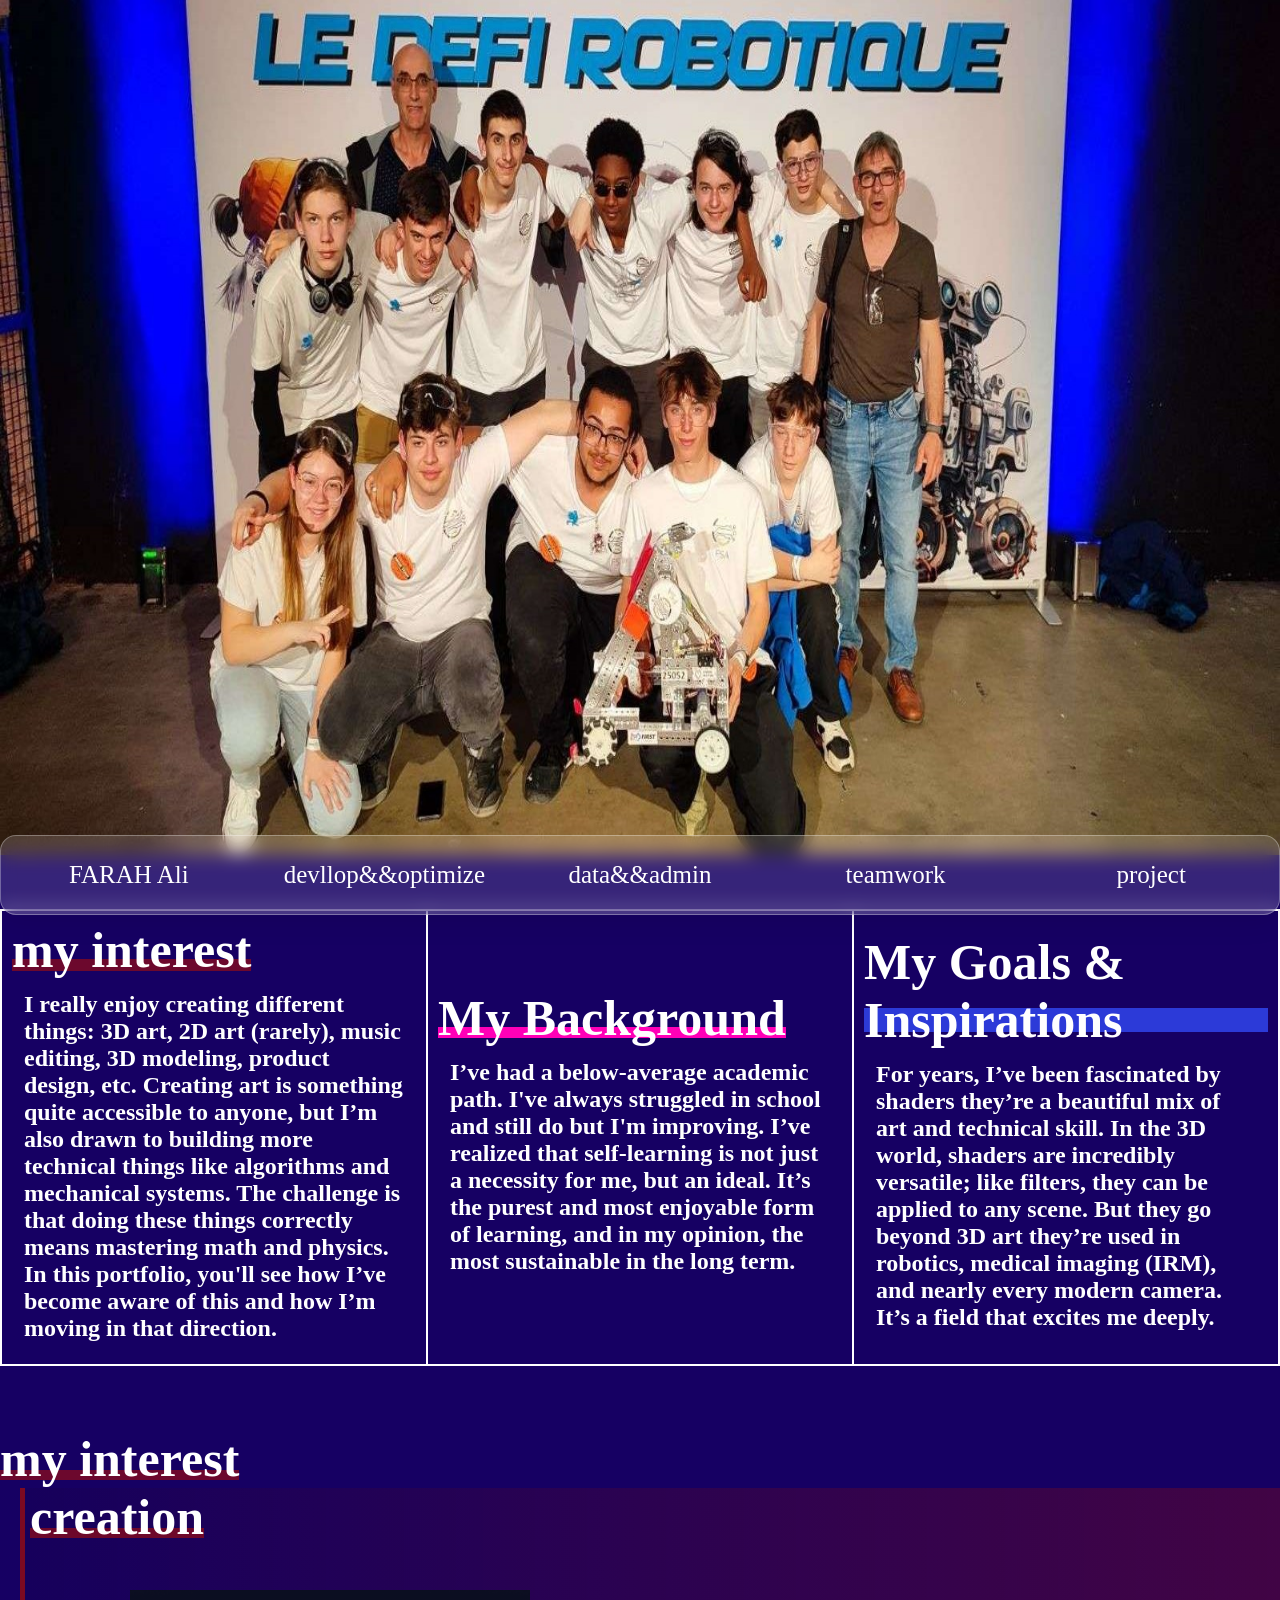
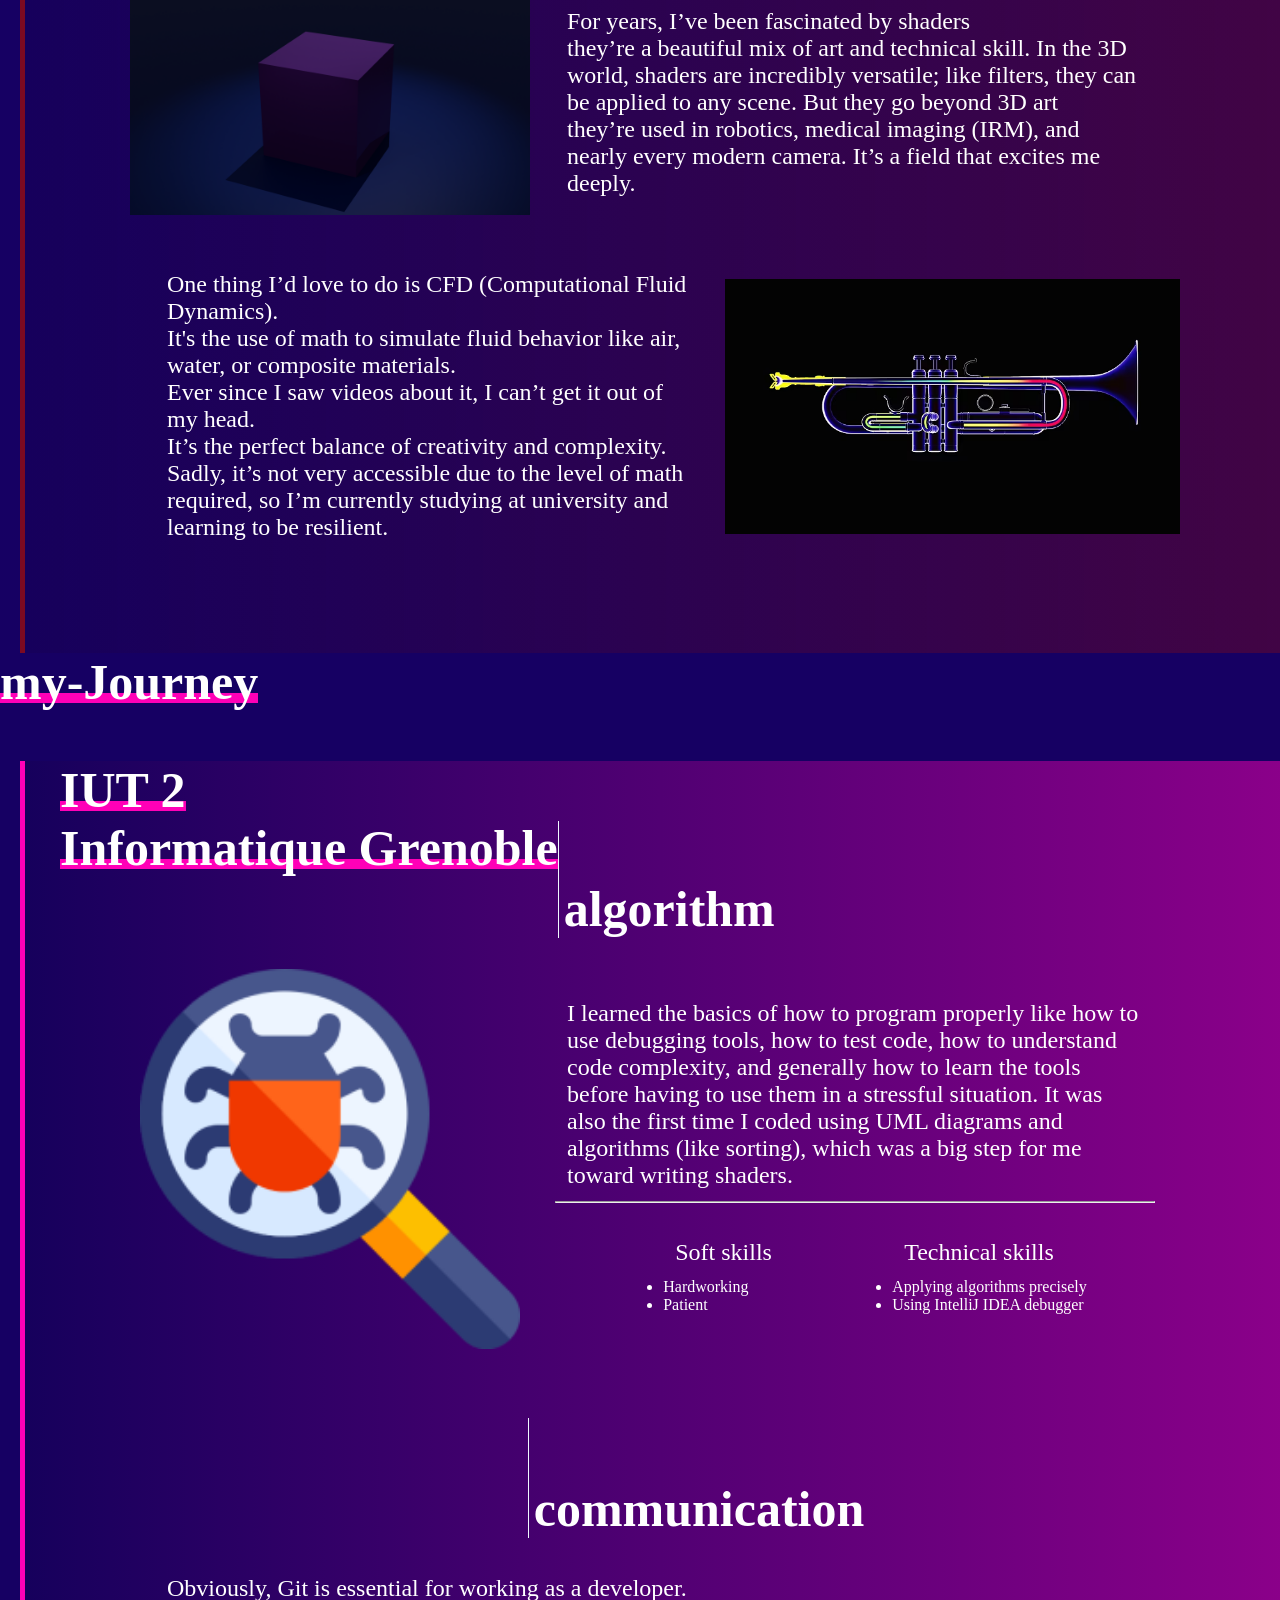
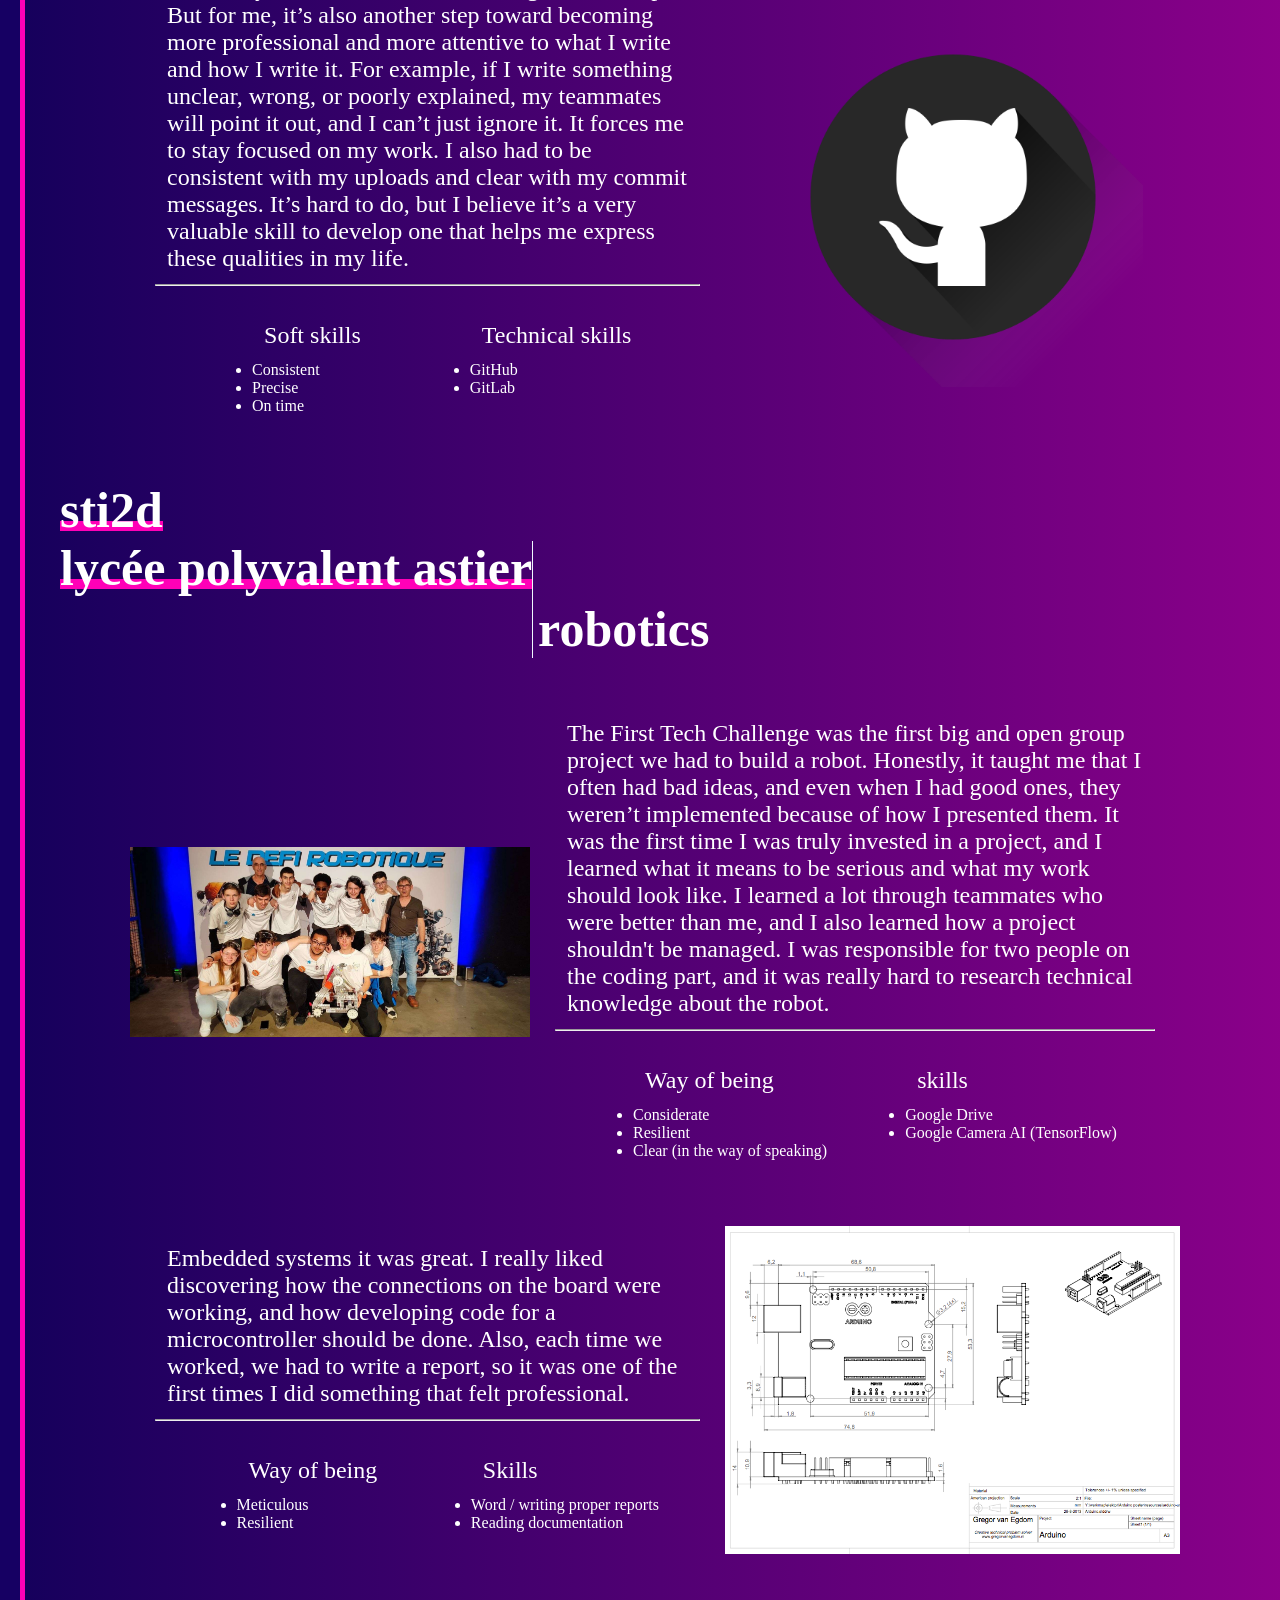
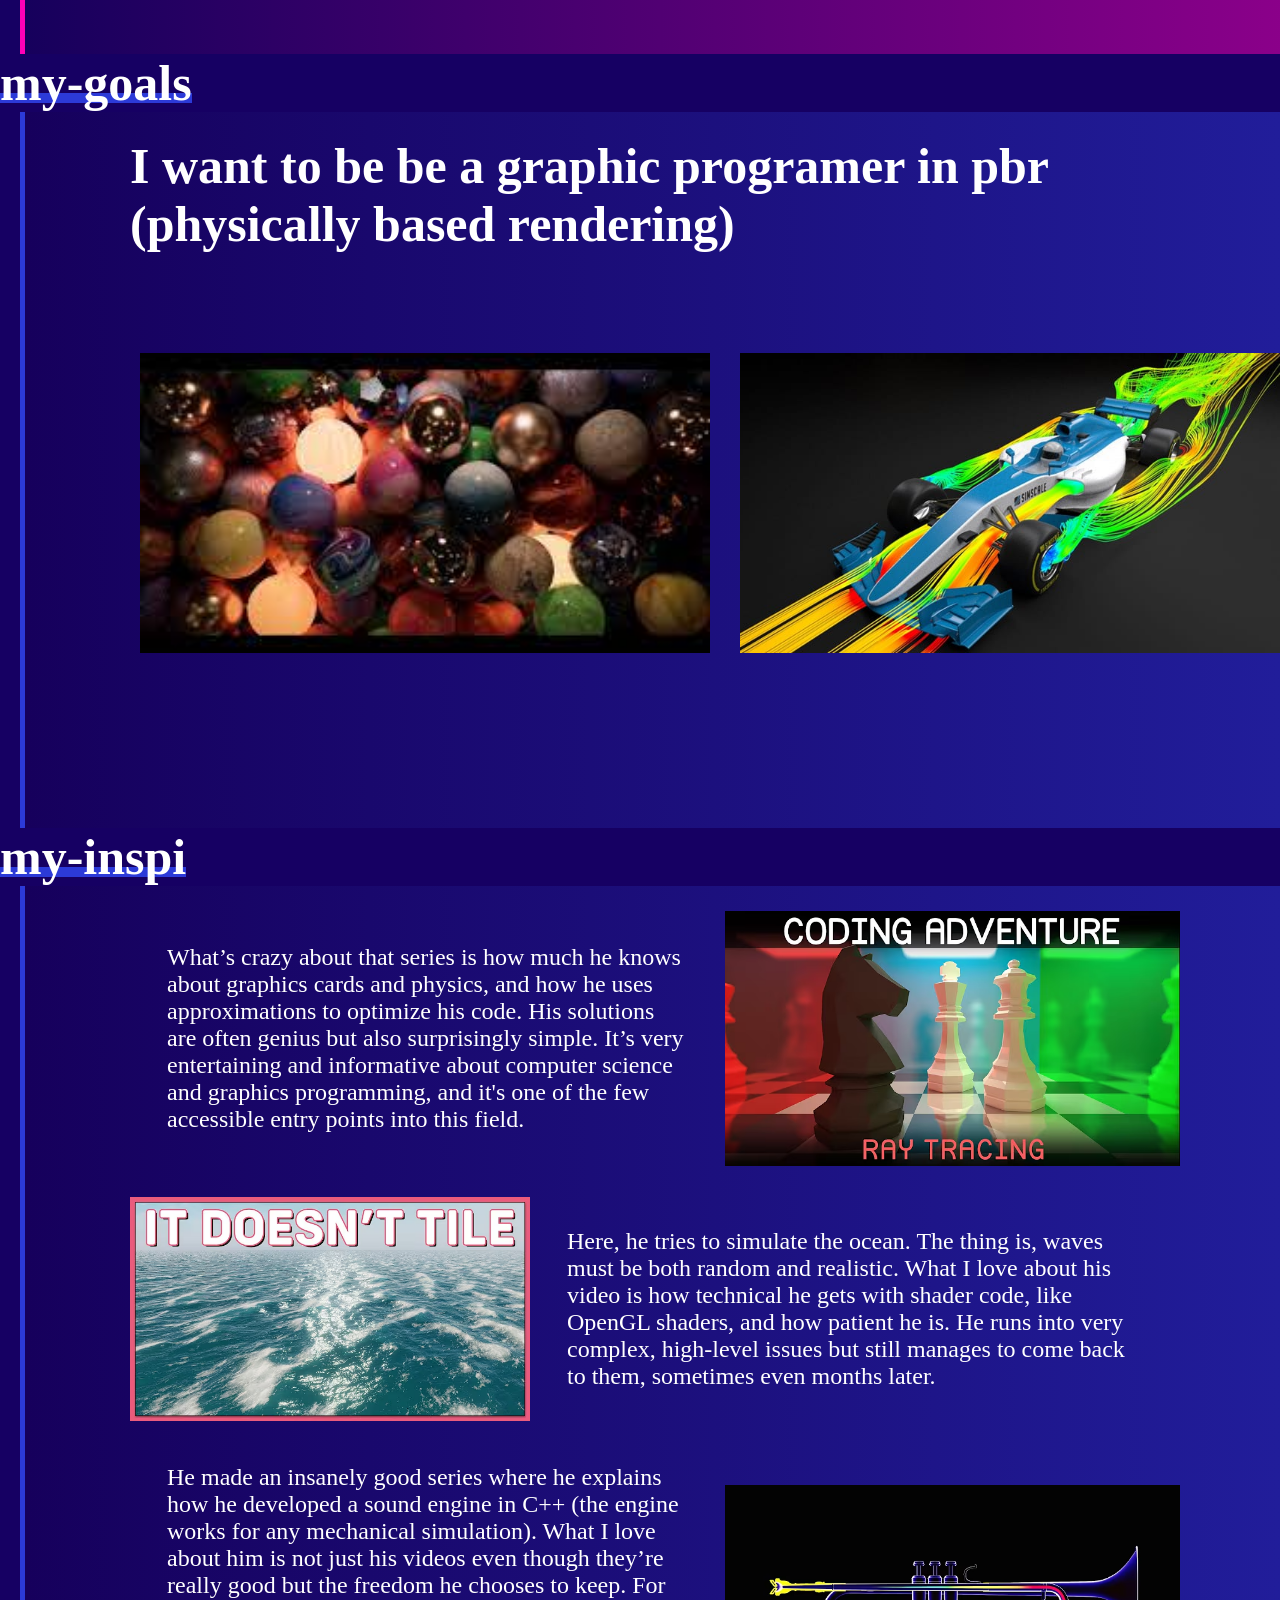
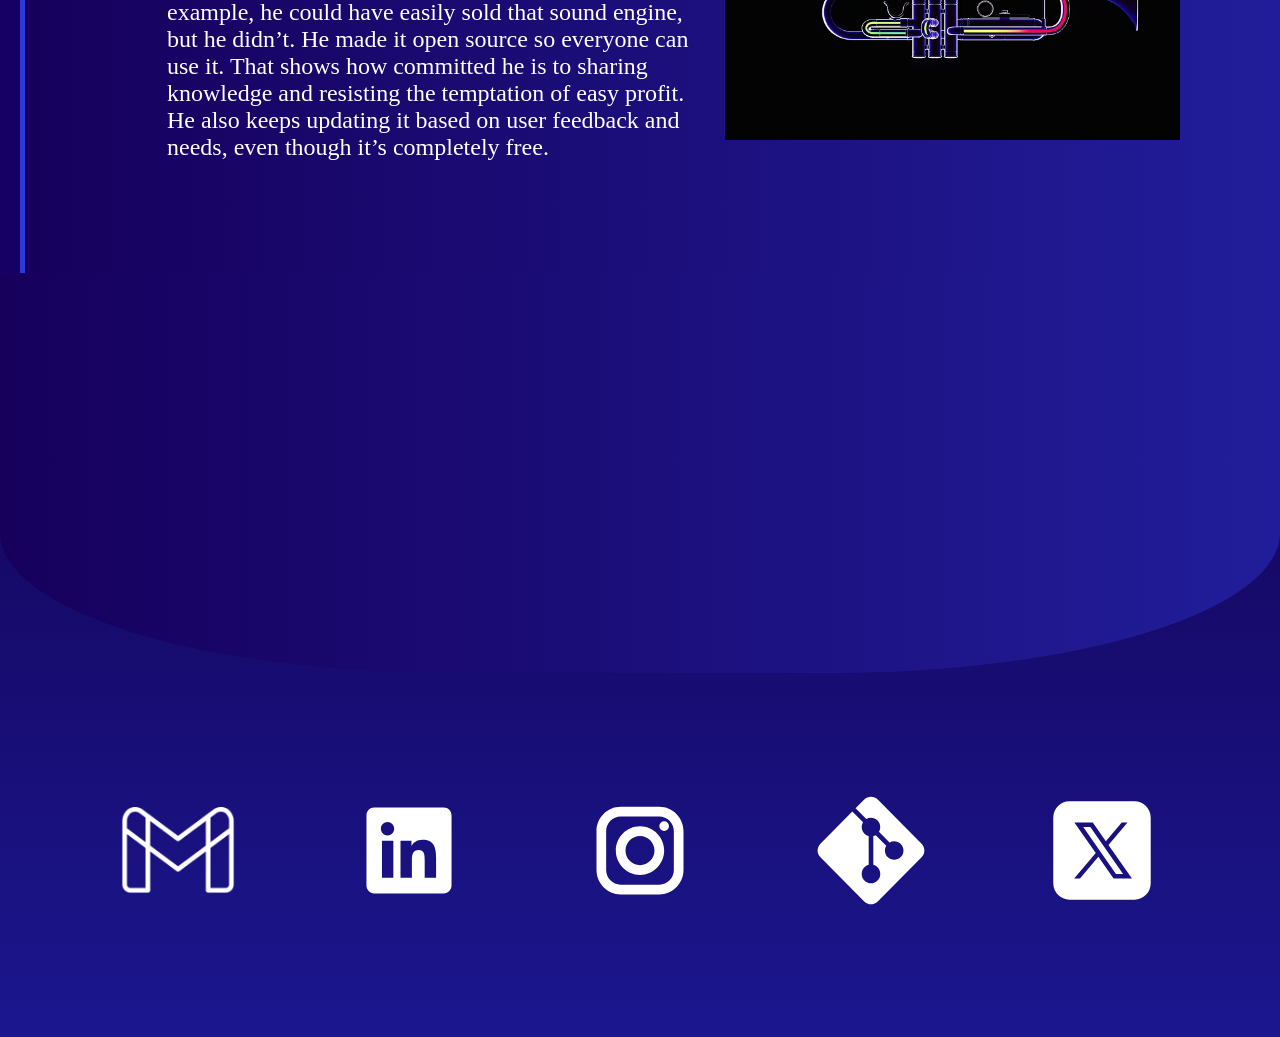
<file: index.html>
<html lang="en">

<head>
    <meta charset="UTF-8">
    <meta name="viewport" content="width=device-width, initial-scale=1.0">
    <title>Portfolio FARAH Ali </title>
    <link rel="stylesheet" href="common.css">
</head>

<body>


    <header>
        <img src="img/teams.jpg" alt="">
    </header>

    <section class="navbar">
        <a href="index.html"> FARAH Ali </a>
        <a href="dev-and-optimize.html">devllop&&optimize</a>
        <a href="data.html">data&&admin</a>
        <a href="teamwork.html">teamwork</a>
        <a href="project.html">project</a>
    </section>

    <table>
        <tr>
            <th>
                <h2>my interest</h2>
                <p>
                    I really enjoy creating different things: 3D art, 2D art (rarely), music editing, 3D modeling,
                    product design, etc.
                    Creating art is something quite accessible to anyone, but I’m also drawn to building more technical
                    things like algorithms and mechanical systems.
                    The challenge is that doing these things correctly means mastering math and physics.
                    In this portfolio, you'll see how I’ve become aware of this and how I’m moving in that direction.
                </p>
            <th>
                <h2>My Background</h2>
                <p>
                    I’ve had a below-average academic path.
                    I've always struggled in school  and still do but I'm improving.
                    I’ve realized that self-learning is not just a necessity for me, but an ideal.
                    It’s the purest and most enjoyable form of learning, and in my opinion, the most sustainable in the
                    long term.
                </p>
            </th>
            <th>
                <h2> My Goals & Inspirations</h2>
                <p>
                    For years, I’ve been fascinated by shaders  they’re a beautiful mix of art and technical skill.
                    In the 3D world, shaders are incredibly versatile; like filters, they can be applied to any scene.
                    But they go beyond 3D art  they’re used in robotics, medical imaging (IRM), and nearly every modern
                    camera.
                    It’s a field that excites me deeply.
                </p>
            </th>
        </tr>

    </table>

    <section id="titre">
        <div>
            <h2>my interest</h2>
        </div>
    </section>
    <section class="categorie" id="my-interest">
        <section id="titre">
            <div>
                <h2> creation</h2>
            </div>
        </section>
        <div>
            <div id="gauche">
                <img src="img/cube.png" alt="">
            </div>
            <div>
                <p>
                    For years, I’ve been fascinated by shaders <br> they’re a beautiful mix of art and technical skill.
                    In the 3D world, shaders are incredibly versatile; like filters, they can be applied to any scene.
                    But they go beyond 3D art <br> they’re used in robotics, medical imaging (IRM), and nearly every
                    modern camera.
                    It’s a field that excites me deeply.
                </p>
            </div>
        </div>

        <div>
            <div>
                <p>
                    One thing I’d love to do is CFD (Computational Fluid Dynamics). <br>
                    It's the use of math to simulate fluid behavior like air, water, or composite materials. <br>
                    Ever since I saw videos about it, I can’t get it out of my head. <br>
                    It’s the perfect balance of creativity and complexity. <br>
                    Sadly, it’s not very accessible due to the level of math required, so I’m currently studying at
                    university and learning to be resilient.
                </p>
            </div>
            <div id="droite">
                <img src="img/trompette.jpg" alt="">
            </div>
        </div>
    </section>


    <section id="titre">
        <div>
            <h2>my-Journey </h2>
        </div>
    </section>

    <section class="categorie" id="my-parcours">
       
        <section id="titre-sous-titre">
            <div id="titre">
                <div>
                    <h2> IUT 2</h2>
                </div>
                <div>
                    <h2>Informatique Grenoble</h2>
                </div>
            </div>
            <div class="sous-titre">
                <h2>algorithm</h2>
            </div>
        </section>

        <div>
            <div id="gauche">
                <img src="img/bug.png" alt="">
            </div>
            <div>
                <p>
                    I learned the basics of how to program properly  like how to use debugging tools, how to test code,
                    how to understand code complexity, and generally how to learn the tools before having to use them in
                    a stressful situation.
                    It was also the first time I coded using UML diagrams and algorithms (like sorting),
                    which was a big step for me toward writing shaders.
                </p>
                <hr>
                <div>
                    <ul>
                        <p>Soft skills</p>
                        <li>Hardworking</li>
                        <li>Patient</li>
                    </ul>

                    <ul>
                        <p>Technical skills</p>
                        <li>Applying algorithms precisely</li>
                        <li>Using IntelliJ IDEA debugger</li>
                    </ul>
                </div>
            </div>
        </div>


        <section id="titre-sous-titre-invisble">
            <div id="titre">
                <div>
                    <h2>Informatique Grenoble</h2>
                </div>
            </div>
            <div class="sous-titre">
               <h2>communication</h2>
            </div>
        </section>
        <div>
            <div>
                <p>
                    Obviously, Git is essential for working as a developer.
                    But for me, it’s also another step toward becoming more professional and more attentive to what I
                    write and how I write it.
                    For example, if I write something unclear, wrong, or poorly explained, my teammates will point it
                    out, and I can’t just ignore it.
                    It forces me to stay focused on my work.
                    I also had to be consistent with my uploads and clear with my commit messages.
                    It’s hard to do, but I believe it’s a very valuable skill to develop  one that helps me express
                    these qualities in my life.
                </p>
                <hr>
                <div>
                    <ul>
                        <p>Soft skills</p>
                        <li>Consistent</li>
                        <li>Precise</li>
                        <li>On time</li>
                    </ul>

                    <ul>
                        <p>Technical skills</p>
                        <li>GitHub</li>
                        <li>GitLab</li>
                    </ul>
                </div>


            </div>
            <div id="droite">
                <img src="img/git logo.png" alt="">
            </div>
        </div>

         <section id="titre-sous-titre">
            <div id="titre">
                <div>
                    <h2>sti2d</h2>
                </div>
                <div>
                    <h2>lycée polyvalent astier</h2>
                </div>
            </div>
            <div class="sous-titre">
                <h2>robotics</h2>
            </div>
        </section>

        <div>
            <div id="gauche">
                <img src="img/teams.jpg" alt="">
            </div>
            <div>
                <p>
                    The First Tech Challenge was the first big and open group project  we had to build a robot.
                    Honestly, it taught me that I often had bad ideas, and even when I had good ones, they weren’t
                    implemented
                    because of how I presented them.
                    It was the first time I was truly invested in a project, and I learned what it means to be serious
                    and what my work should look like.
                    I learned a lot through teammates who were better than me, and I also learned how a project
                    shouldn't be managed.
                    I was responsible for two people on the coding part, and it was really hard
                    to research technical knowledge about the robot.
                </p>
                <hr>
                <div>
                    <ul>
                        <p>Way of being</p>
                        <li>
                            Considerate
                        </li>
                        <li>
                            Resilient
                        </li>
                        <li>
                            Clear (in the way of speaking)
                        </li>
                    </ul>

                    <ul>
                        <p>skills</p>
                        <li>
                            Google Drive
                        </li>
                        <li>
                            Google Camera AI (TensorFlow)
                        </li>

                    </ul>
                </div>

            </div>
        </div>

        <div>
            <div>
                <p>
                    Embedded systems 
                    it was great. I really liked discovering how the connections on the board were working,
                    and how developing code for a microcontroller should be done.
                    Also, each time we worked, we had to write a report,
                    so it was one of the first times I did something that felt professional.
                </p>
                <hr>
                <div>
                    <ul>
                        <p>Way of being</p>
                        <li>Meticulous</li>
                        <li>Resilient</li>
                    </ul>

                    <ul>
                        <p>Skills</p>
                        <li>Word / writing proper reports</li>
                        <li>Reading documentation</li>
                    </ul>
                </div>

            </div>
            <div id="droite">
                <img src="img/pipico white drawing.png" alt="">
            </div>
        </div>


    </section>

    <section id="titre">
        <div>
            <h2>my-goals</h2>
        </div>
    </section>


    <section class="categorie" id="my-goals">
        <div class="content">
            <H2>
                 I want to be be a graphic programer in pbr (physically based rendering)
            </H2>
        </div>
        <div class="horizontal-scroll-container">
            <div class="horizontal-menu">
                <div class="menu-item"><img src="img/balls.jpeg" alt=""></div>
                <div class="menu-item"><img src="img/f1 3_4.jpg" alt=""></div>
                <div class="menu-item"><img src="img/scanning drone.jpeg" alt=""></div>
                <div class="menu-item"><img src="img/avatar.jpg" alt=""></div>
                <div class="menu-item"><img src="img/gta5.webp" alt=""></div>
            </div>
        </div>
    </section>

    <section id="titre">
        <div>
            <h2>my-inspi</h2>
        </div>
    </section>

    <section class="categorie" id="my-inspi">


        <div>
            <div>
                <p>
                    What’s crazy about that series is how much he knows about graphics cards and physics, and how he
                    uses approximations to optimize his code.
                    His solutions are often genius but also surprisingly simple.
                    It’s very entertaining and informative about computer science and graphics programming, and it's one
                    of the few accessible entry points into this field.
                </p>
            </div>
            <div id="droite">
                <a href="https://www.youtube.com/watch?v=Qz0KTGYJtUk&t=4s">
                    <img src="img/ray-tracing-coding adventure.jpg" alt="">
                </a>
            </div>
        </div>

        <div>
            <div id="gauche">
                <img src="img/ocean-arceola.jpg" alt="">
            </div>
            <div>
                <p>
                    Here, he tries to simulate the ocean. The thing is, waves must be both random and realistic.
                    What I love about his video is how technical he gets with shader code, like OpenGL shaders, and how
                    patient he is.
                    He runs into very complex, high-level issues but still manages to come back to them, sometimes even
                    months later.
                </p>
            </div>

        </div>

        <div>
            <div>
                <p>
                    He made an insanely good series where he explains how he developed a sound engine in C++ (the engine
                    works for any mechanical simulation).
                    What I love about him is not just his videos  even though they’re really good  but the freedom he
                    chooses to keep.
                    For example, he could have easily sold that sound engine, but he didn’t. He made it open source so
                    everyone can use it.
                    That shows how committed he is to sharing knowledge and resisting the temptation of easy profit.
                    He also keeps updating it based on user feedback and needs, even though it’s completely free.
                </p>
            </div>
            <div id="droite">
                <a href="https://www.youtube.com/watch?v=RKT-sKtR970&t=521s">
                    <img src="img/trompette.jpg" alt="">
                </a>
            </div>
        </div>


    </section>




    <footer>
        <div class="footer_bg">
            <div class="footer_arrondi">
            </div>
            <div id="reseaux">

                <div>
                    <div class="reseau">
                        <a href="https://workspace.google.com/intl/fr/gmail/">
                            <img src="img/logo/gmail/icons8-gmail-nouveau-1000.png" alt="Google logo">
                        </a>
                    </div>
                    <div class="reseau">
                        <a href="https://www.linkedin.com/in/ali-farah-4b3a46363/">
                            <img src="img/logo/icons8-linkedin-1000.svg" alt="LinkedIn logo">
                        </a>
                    </div>
                    <div class="reseau">
                        <a
                            href="https://www.instagram.com/le_four_tout_d_ali?utm_source=ig_web_button_share_sheet&igsh=ZDNlZDc0MzIxNw==">
                            <img src="img/logo/icons8-instagram-1000.svg" alt="">
                        </a>
                    </div>

                    <div class="reseau">
                        <a href="https://github.com/Farah-Ali-code">
                            <img src="img/logo/icons8-git-1000.svg" alt="GitHub logo">
                        </a>
                    </div>
                    <div class="reseau">
                        <a href="">
                            <img src="img/logo/X/icons8-twitterx-1000.svg" alt="Twitter logo">
                        </a>
                    </div>
                </div>

                <!-- 
            <div class="social">
                <br>
            <br>
            <p>copy right @ cc ....</p>
            <p>mentions légal</p>
            <p>contact</p>
            <p>ali.farah.etu@gmail.com</p>
            <br>
            </div> -->

            </div>

    </footer>


    <script src="horizontal_scroll.js"></script>
</body>

</html>
</file>
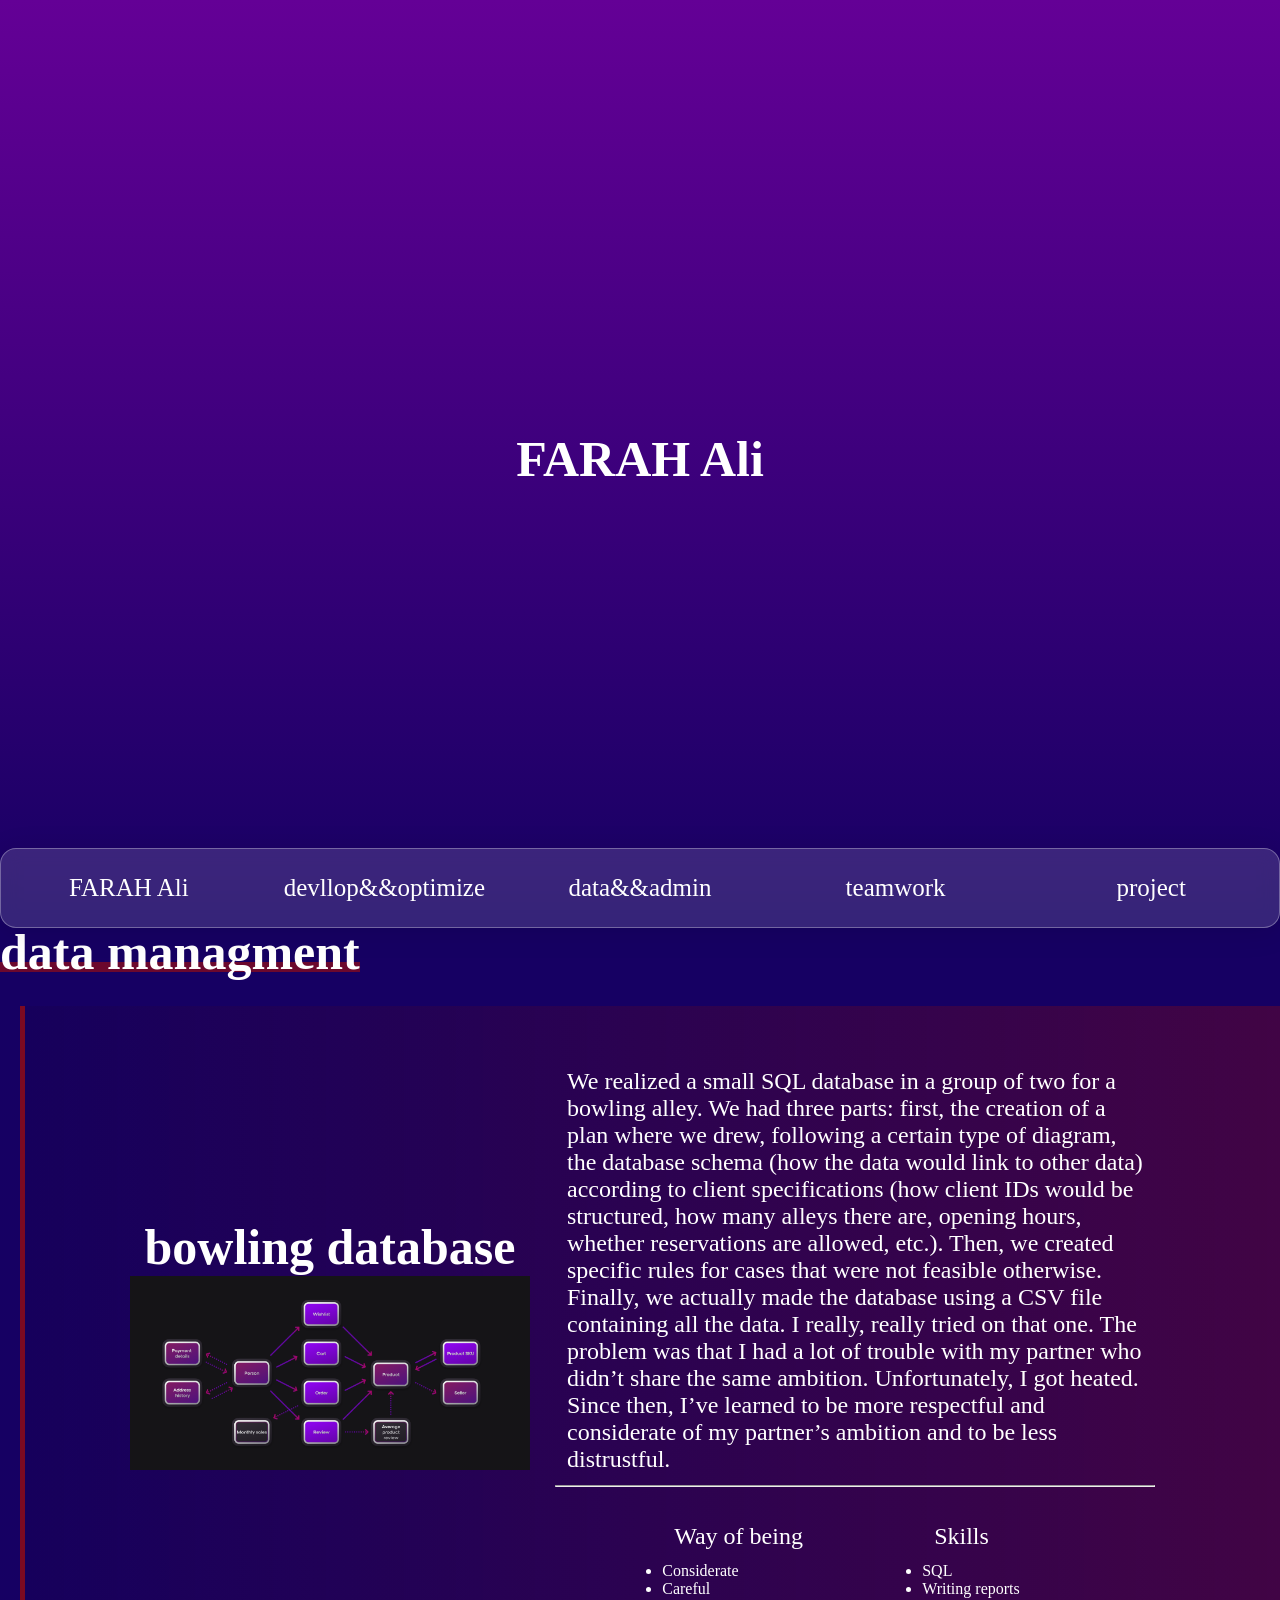
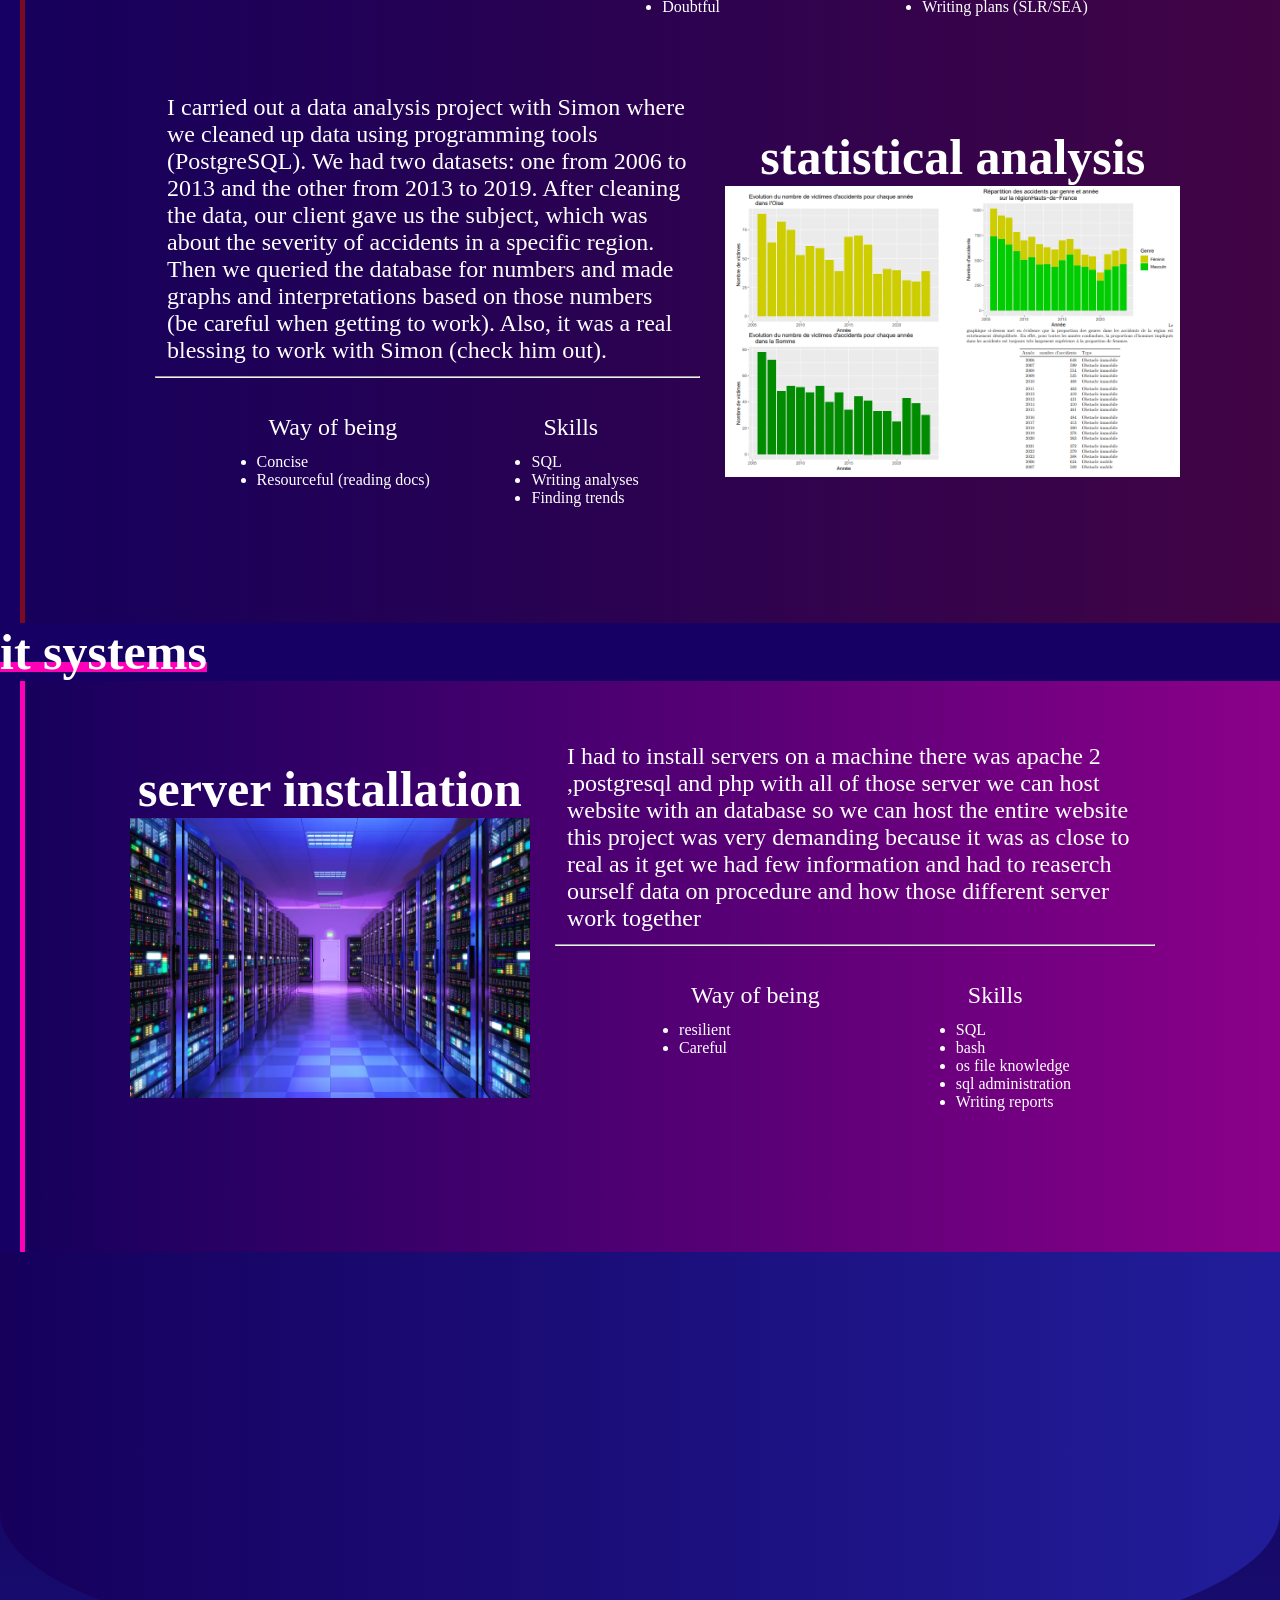
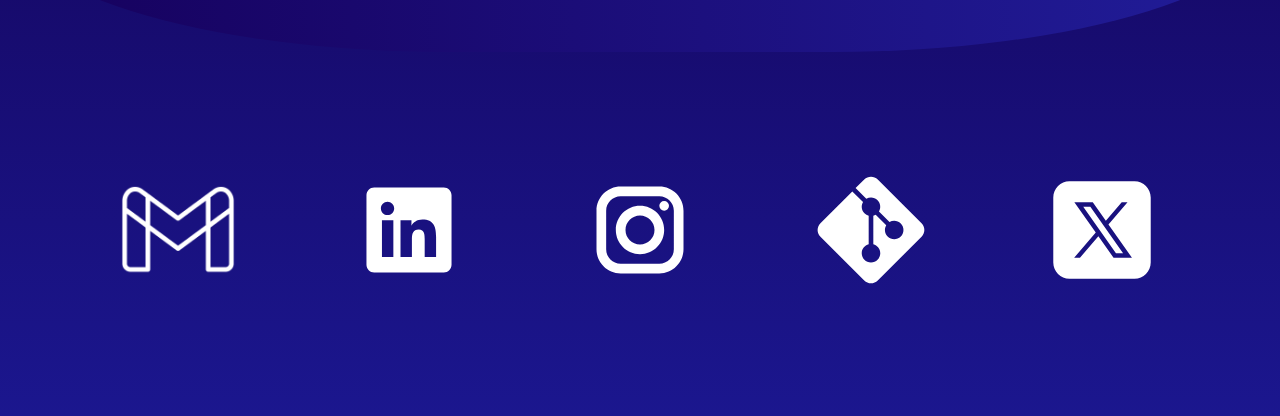
<file: data.html>
<html lang="en">

<head>
    <meta charset="UTF-8">
    <meta name="viewport" content="width=device-width, initial-scale=1.0">
    <title>Portfolio FARAH Ali </title>
    <link rel="stylesheet" href="common.css">
</head>

<body>


    <a href="index.html">
        <header class="name">
            <div>
                <h2>FARAH Ali </h2>
            </div>
        </header>
    </a>

    <section class="navbar">
        <a href="index.html"> FARAH Ali </a>
        <a href="dev-and-optimize.html">devllop&&optimize</a>
        <a href="data.html">data&&admin</a>
        <a href="teamwork.html">teamwork</a>
        <a href="project.html">project</a>
    </section>

    <div></div>

    <section id="titre">
        <div>
            <h2>data managment</h2>
        </div>
    </section>
    <section class="categorie">
        <div>
            <div id="gauche">
                <h2>bowling database</h2>
                <img src="img/bd shcéma.png" alt="">
            </div>
            <div>
                <p>
                    We realized a small SQL database in a group of two for a bowling alley. We had three parts: first,
                    the creation of a plan where we drew, following a certain type of diagram, the database schema (how
                    the data would link to other data) according to client specifications (how client IDs would be
                    structured, how many alleys there are, opening hours, whether reservations are allowed, etc.).
                    Then, we created specific rules for cases that were not feasible otherwise.
                    Finally, we actually made the database using a CSV file containing all the data. I really, really
                    tried on that one. The problem was that I had a lot of trouble with my partner who didn’t share the
                    same ambition. Unfortunately, I got heated. Since then, I’ve learned to be more respectful and
                    considerate of my partner’s ambition and to be less distrustful.
                </p>
                <hr>
                <div>
                    <ul>
                        <p>Way of being</p>
                        <li>Considerate</li>
                        <li>Careful</li>
                        <li>Doubtful</li>
                    </ul>
                    <ul>
                        <p>Skills</p>
                        <li>SQL</li>
                        <li>Writing reports</li>
                        <li>Writing plans (SLR/SEA)</li>
                    </ul>
                </div>

            </div>

        </div>
        </div>


        <div>
            <div>
                <p>
                    I carried out a data analysis project with Simon where we cleaned up data using programming tools
                    (PostgreSQL). We had two datasets: one from 2006 to 2013 and the other from 2013 to 2019. After
                    cleaning the data, our client gave us the subject, which was about the severity of accidents in a
                    specific region. Then we queried the database for numbers and made graphs and interpretations based
                    on those numbers (be careful when getting to work). Also, it was a real blessing to work with
                    <a href="file:///D:/ecole/document%20école/R2/portfolio/vrai-poj/data.html">Simon (check him
                        out)</a>.
                </p>
                <hr>
                <div>
                    <ul>
                        <p>Way of being</p>
                        <li>Concise</li>
                        <li>Resourceful (reading docs)</li>
                    </ul>

                    <ul>
                        <p>Skills</p>
                        <li>SQL</li>
                        <li>Writing analyses</li>
                        <li>Finding trends</li>
                    </ul>
                </div>


            </div>
            <div id="droite">
                <h2>statistical analysis</h2>
                <img src="img/sae sql.png   " alt="">
            </div>
        </div>
    </section>


    <section id="titre">
        <div>
            <h2>it systems</h2>
        </div>
    </section>

    <section class="categorie">
        <div>
            <div id="gauche">
                <h2>server installation</h2>
                <img src="img/server_install.png" alt="">
            </div>
            <div>
                <p>
                    I had to install servers on a machine there was apache 2 ,postgresql and php with all of those server 
                    we can host website with an database so we can host the entire website this project was very demanding 
                    because it was as close to real as it get we had few information and had to reaserch ourself data on procedure
                    and how those different server work together
                </p>
                <hr>
                <div>
                    <ul>
                        <p>Way of being</p>
                        <li>resilient</li>
                        <li>Careful</li>
                    </ul>
                    <ul>
                        <p>Skills</p>
                        <li>SQL</li>
                        <li>bash</li>
                        <li>os file knowledge</li>
                        <li>sql administration</li>
                        <li>Writing reports</li>
                    </ul>
                </div>

            </div>

        </div>
        </div>
    
    </section>





    <footer>
        <div class="footer_bg">
            <div class="footer_arrondi">
            </div>
            <div id="reseaux">

                <div>
                    <div class="reseau">
                        <a href="https://workspace.google.com/intl/fr/gmail/">
                            <img src="img/logo/gmail/icons8-gmail-nouveau-1000.png" alt="Google logo">
                        </a>
                    </div>
                    <div class="reseau">
                        <a href="https://www.linkedin.com/in/ali-farah-4b3a46363/">
                            <img src="img/logo/icons8-linkedin-1000.svg" alt="LinkedIn logo">
                        </a>
                    </div>
                    <div class="reseau">
                        <a
                            href="https://www.instagram.com/le_four_tout_d_ali?utm_source=ig_web_button_share_sheet&igsh=ZDNlZDc0MzIxNw==">
                            <img src="img/logo/icons8-instagram-1000.svg" alt="">
                        </a>
                    </div>

                    <div class="reseau">
                        <a href="https://github.com/Farah-Ali-code">
                            <img src="img/logo/icons8-git-1000.svg" alt="GitHub logo">
                        </a>
                    </div>
                    <div class="reseau">
                        <a href="">
                            <img src="img/logo/X/icons8-twitterx-1000.svg" alt="Twitter logo">
                        </a>
                    </div>
                </div>

                <!-- 
            <div class="social">
                <br>
            <br>
            <p>copy right @ cc ....</p>
            <p>mentions légal</p>
            <p>contact</p>
            <p>ali.farah.etu@gmail.com</p>
            <br>
            </div> -->

            </div>

    </footer>

</body>

</html>
</file>
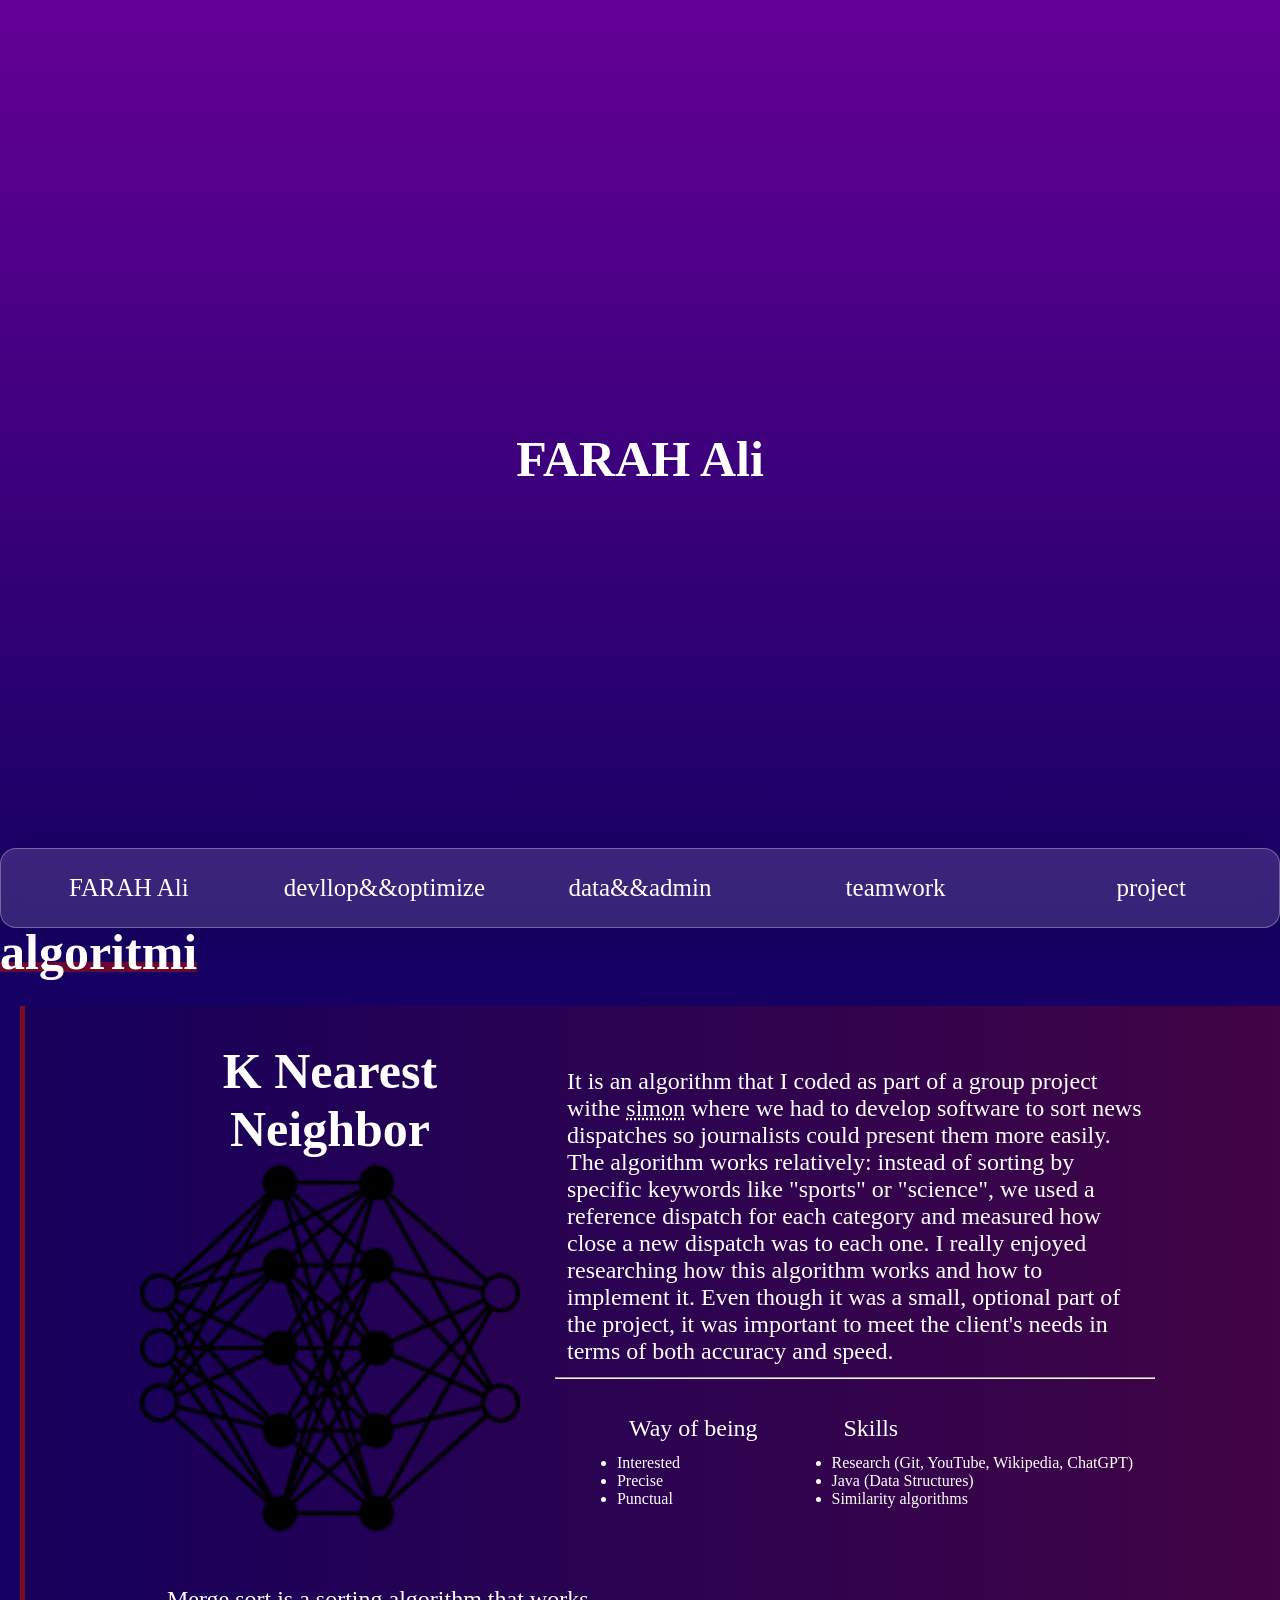
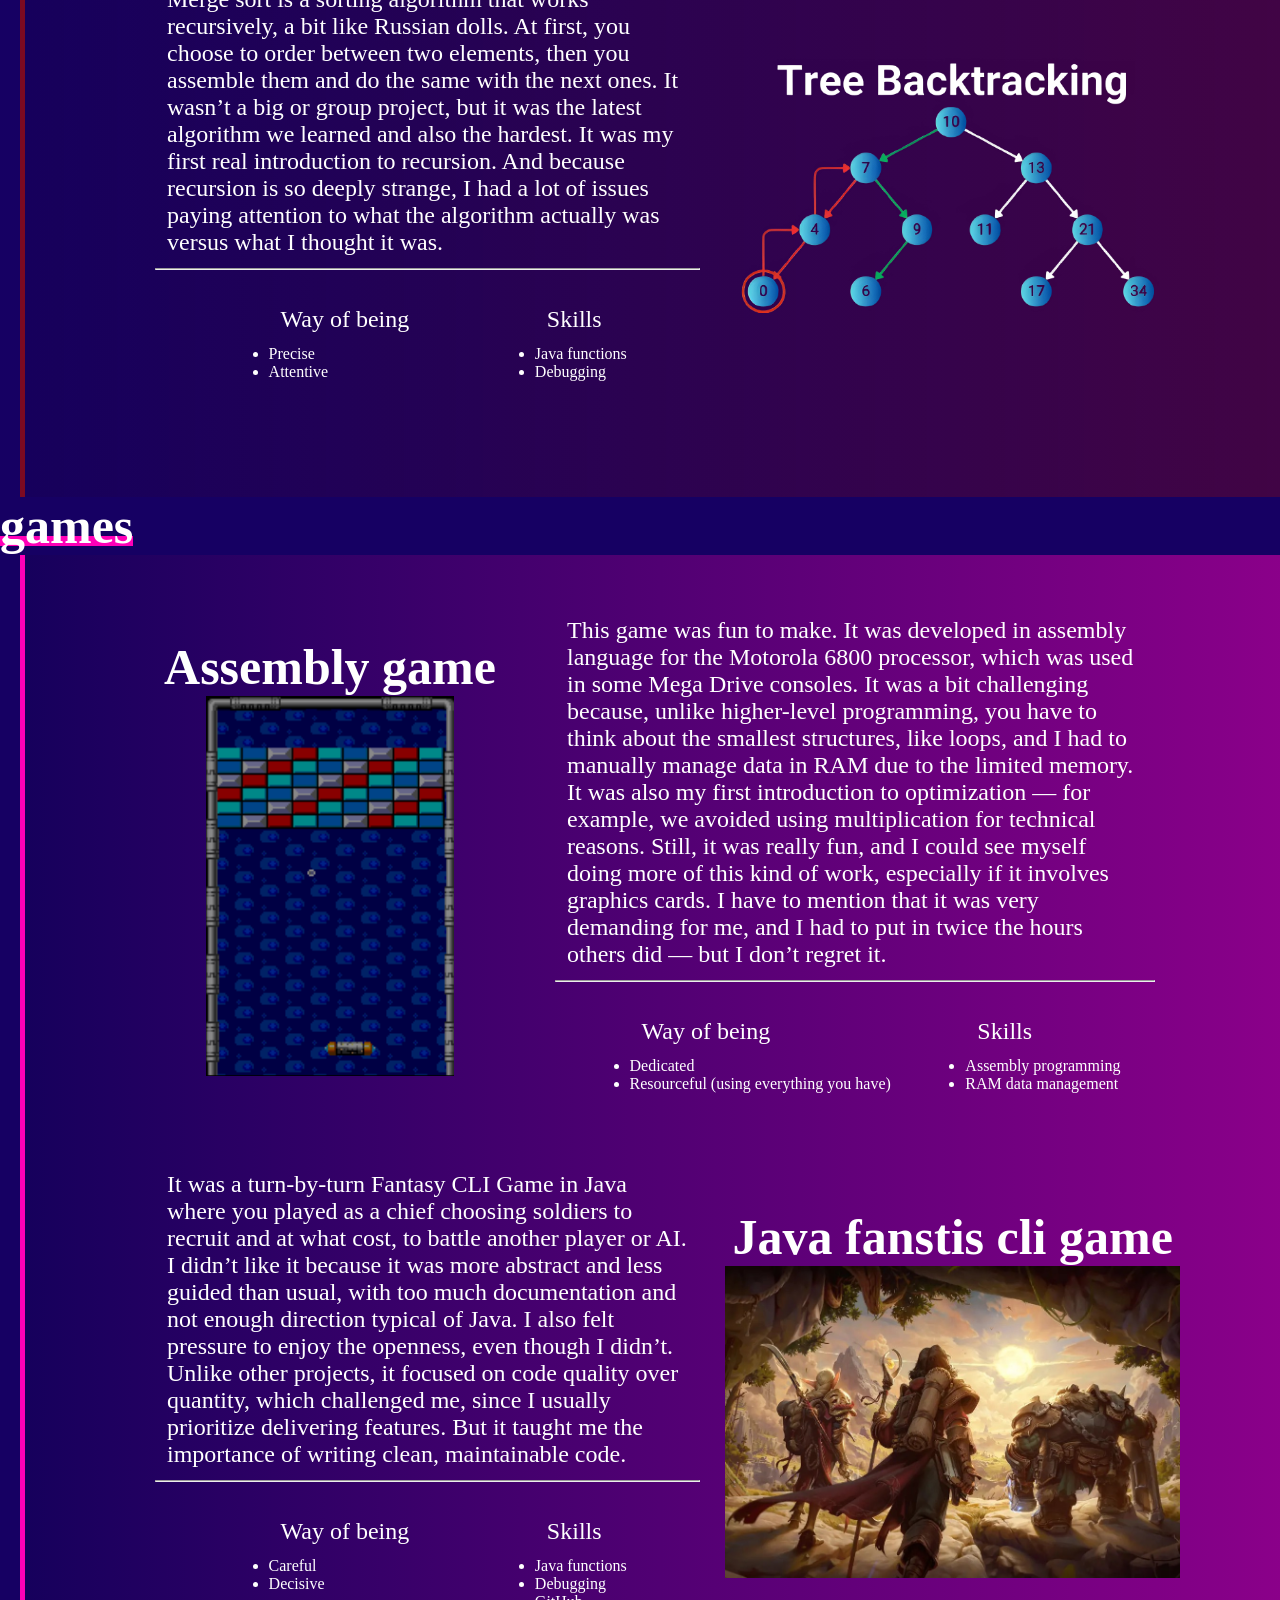
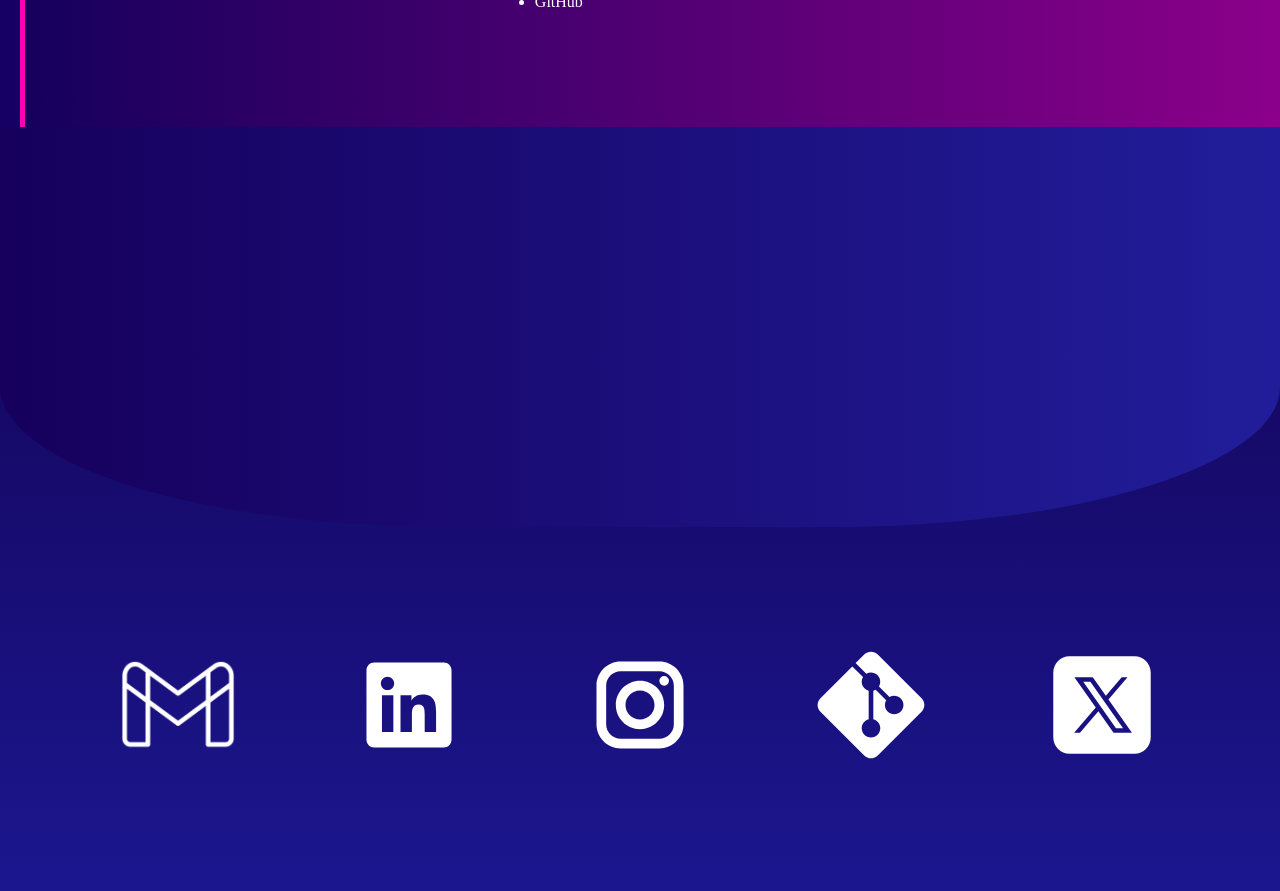
<file: dev-and-optimize.html>
<html lang="en">

<head>
    <meta charset="UTF-8">
    <meta name="viewport" content="width=device-width, initial-scale=1.0">
    <title>Portfolio FARAH Ali </title>
    <link rel="stylesheet" href="common.css">
</head>

<body class="dev-and-optimize">

    <a href="index.html">
        <header class="name">
            <div>
                <h2>FARAH Ali </h2>
            </div>
        </header>
    </a>

    <section class="navbar">
        <a href="index.html"> FARAH Ali </a>
        <a href="dev-and-optimize.html">devllop&&optimize</a>
        <a href="data.html">data&&admin</a>
        <a href="teamwork.html">teamwork</a>
        <a href="project.html">project</a>
    </section>


    <div></div>

    <section id="titre">
        <div>
            <h2>algoritmi</h2>
        </div>
    </section>
    <section class="categorie" id="algoritmi">
        <div>
            <div id="gauche">
                <h2>K Nearest Neighbor</h2>
                <img src="img/graphe math.png" alt="">
            </div>
            <div>
                <p>
                    It is an algorithm that I coded as part of a group project withe <a href="index.html" class="lien">simon</a> where we had to develop software to sort
                    news dispatches
                    so journalists could present them more easily.
                    The algorithm works relatively: instead of sorting by specific keywords like "sports" or "science",
                    we used a reference dispatch for each category and measured how close a new dispatch was to each
                    one.
                    I really enjoyed researching how this algorithm works and how to implement it.
                    Even though it was a small, optional part of the project, it was important to meet the client's
                    needs in terms of both accuracy and speed.
                </p>
                <hr>
                <div>
                    <ul>
                        <p>Way of being</p>
                        <li>
                            Interested
                        </li>
                        <li>
                            Precise
                        </li>
                        <li>
                            Punctual
                        </li>
                    </ul>

                    <ul>
                        <p>Skills</p>
                        <li>
                            Research (Git, YouTube, Wikipedia, ChatGPT)
                        </li>
                        <li>
                            Java (Data Structures)
                        </li>
                        <li>
                            Similarity algorithms
                        </li>
                    </ul>

                </div>
            </div>
        </div>

        <div>
            <div>

                <p>
                    Merge sort is a sorting algorithm that works recursively, a bit like Russian dolls. At first, you
                    choose to order between two elements, then you assemble them and do the same with the next ones. It
                    wasn’t a big or group project, but it was the latest algorithm we learned and also the hardest. It
                    was my first real introduction to recursion. And because recursion is so deeply strange, I had a lot
                    of issues paying attention to what the algorithm actually was versus what I thought it was.
                </p>
                <hr>
                <div>
                    <ul>
                        <p>Way of being</p>
                        <li>
                            Precise
                        </li>
                        <li>
                            Attentive
                        </li>
                    </ul>

                    <ul>
                        <p>Skills</p>
                        <li>
                            Java functions
                        </li>
                        <li>
                            Debugging
                        </li>
                    </ul>
                </div>

            </div>
            <div id="droite">
                <img src="img/tree search.png" alt="">
            </div>
        </div>
    </section>


    <section id="titre">
        <div>
            <h2>games</h2>
        </div>
    </section>
    <section class="categorie" id="games">
        <div>
            <div id="gauche">
                <h2>Assembly game</h2>
                <img src="img/ping pong assembleur.png" alt="">
            </div>
            <div>

                <p>
                    This game was fun to make. It was developed in assembly language for the Motorola 6800 processor,
                    which was used in some Mega Drive consoles. It was a bit challenging because, unlike higher-level
                    programming, you have to think about the smallest structures, like loops, and I had to manually
                    manage data in RAM due to the limited memory. It was also my first introduction to optimization —
                    for example, we avoided using multiplication for technical reasons. Still, it was really fun, and I
                    could see myself doing more of this kind of work, especially if it involves graphics cards. I have
                    to mention that it was very demanding for me, and I had to put in twice the hours others did — but I
                    don’t regret it.
                </p>
                <hr>
                <div>
                    <ul>
                        <p>Way of being</p>
                        <li>
                            Dedicated 
                        </li>
                        <li>
                            Resourceful (using everything you have)
                        </li>
                    </ul>

                    <ul>
                        <p>Skills</p>
                        <li>
                            Assembly programming
                        </li>
                        <li>
                            RAM data management
                        </li>
                    </ul>
                </div>



            </div>
        </div>

        <div>
            <div>

                <p>
                    It was a turn-by-turn Fantasy CLI Game in Java where you played as a chief choosing soldiers 
                    to recruit and at what cost, to battle another player or AI. I didn’t like it because it was more abstract
                     and less guided than usual, with too much documentation and not enough direction typical of Java. 
                     I also felt pressure to enjoy the openness, even though I didn’t. Unlike other projects, it focused on code quality
                      over quantity, which challenged me, since I usually prioritize delivering features. But it taught me the importance
                       of writing clean, maintainable code.
                </p>
                <hr>
                <div>
                    <ul>
                        <p>Way of being</p>
                        <li>
                            Careful
                        </li>
                        <li>
                            Decisive
                        </li>
                    </ul>

                    <ul>
                        <p>Skills</p>
                        <li>
                            Java functions
                        </li>
                        <li>
                            Debugging
                        </li>
                        <li>
                            GitHub
                        </li>
                    </ul>
                </div>




            </div>
            <div id="droite">
                <h2>Java fanstis cli game</h2>
                <img src="img/fearun.jpg" alt="">
            </div>
        </div>
    </section>

    <footer>
        <div class="footer_bg">
            <div class="footer_arrondi">
            </div>
            <div id="reseaux">

                <div>
                    <div class="reseau">
                        <a href="https://workspace.google.com/intl/fr/gmail/">
                            <img src="img/logo/gmail/icons8-gmail-nouveau-1000.png" alt="Google logo">
                        </a>
                    </div>
                    <div class="reseau">
                        <a href="https://www.linkedin.com/in/ali-farah-4b3a46363/">
                            <img src="img/logo/icons8-linkedin-1000.svg" alt="LinkedIn logo">
                        </a>
                    </div>
                    <div class="reseau">
                        <a
                            href="https://www.instagram.com/le_four_tout_d_ali?utm_source=ig_web_button_share_sheet&igsh=ZDNlZDc0MzIxNw==">
                            <img src="img/logo/icons8-instagram-1000.svg" alt="">
                        </a>
                    </div>

                    <div class="reseau">
                        <a href="https://github.com/Farah-Ali-code">
                            <img src="img/logo/icons8-git-1000.svg" alt="GitHub logo">
                        </a>
                    </div>
                    <div class="reseau">
                        <a href="">
                            <img src="img/logo/X/icons8-twitterx-1000.svg" alt="Twitter logo">
                        </a>
                    </div>
                </div>
            </div>
            <!-- 
            <div class="social">
                <br>
            <br>
            <p>copy right @ cc ....</p>
            <p>mentions légal</p>
            <p>contact</p>
            <p>ali.farah.etu@gmail.com</p>
            <br>
            </div> -->

        </div>

    </footer>

</body>

</html>
</file>
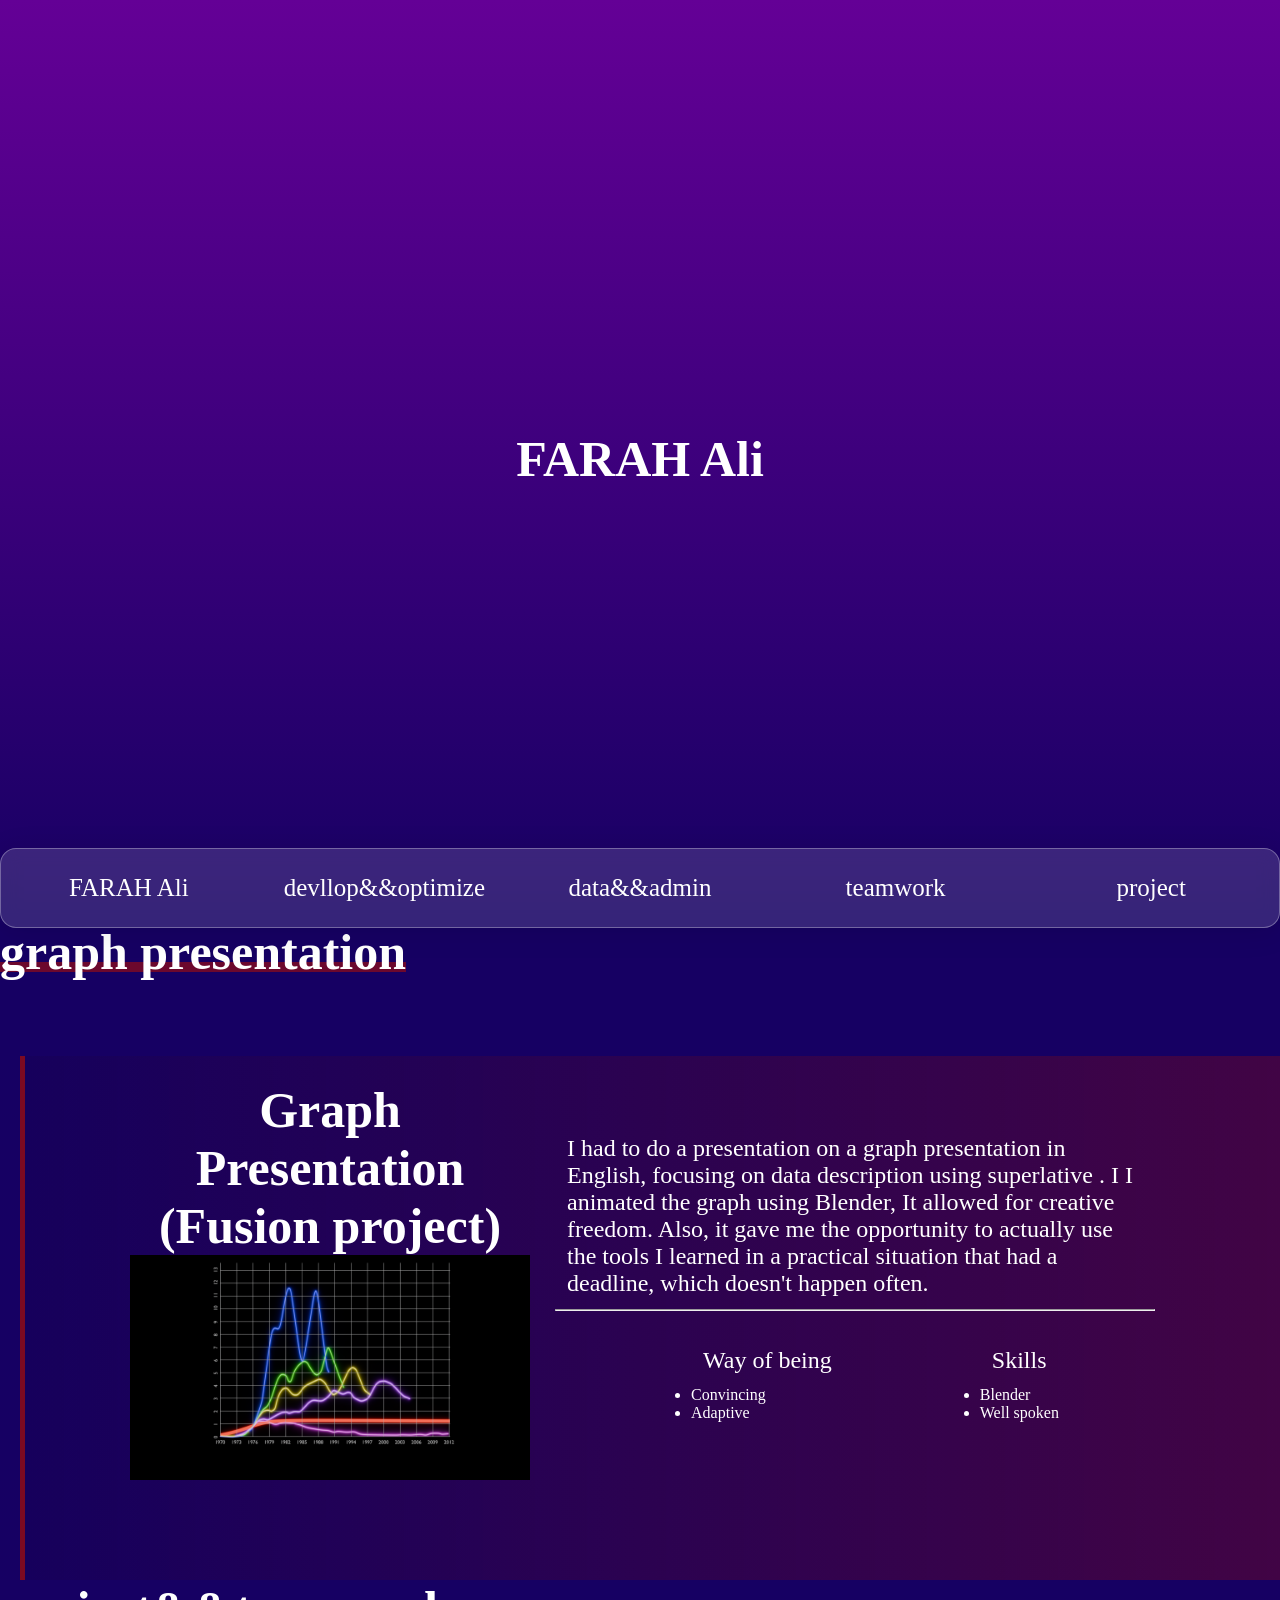
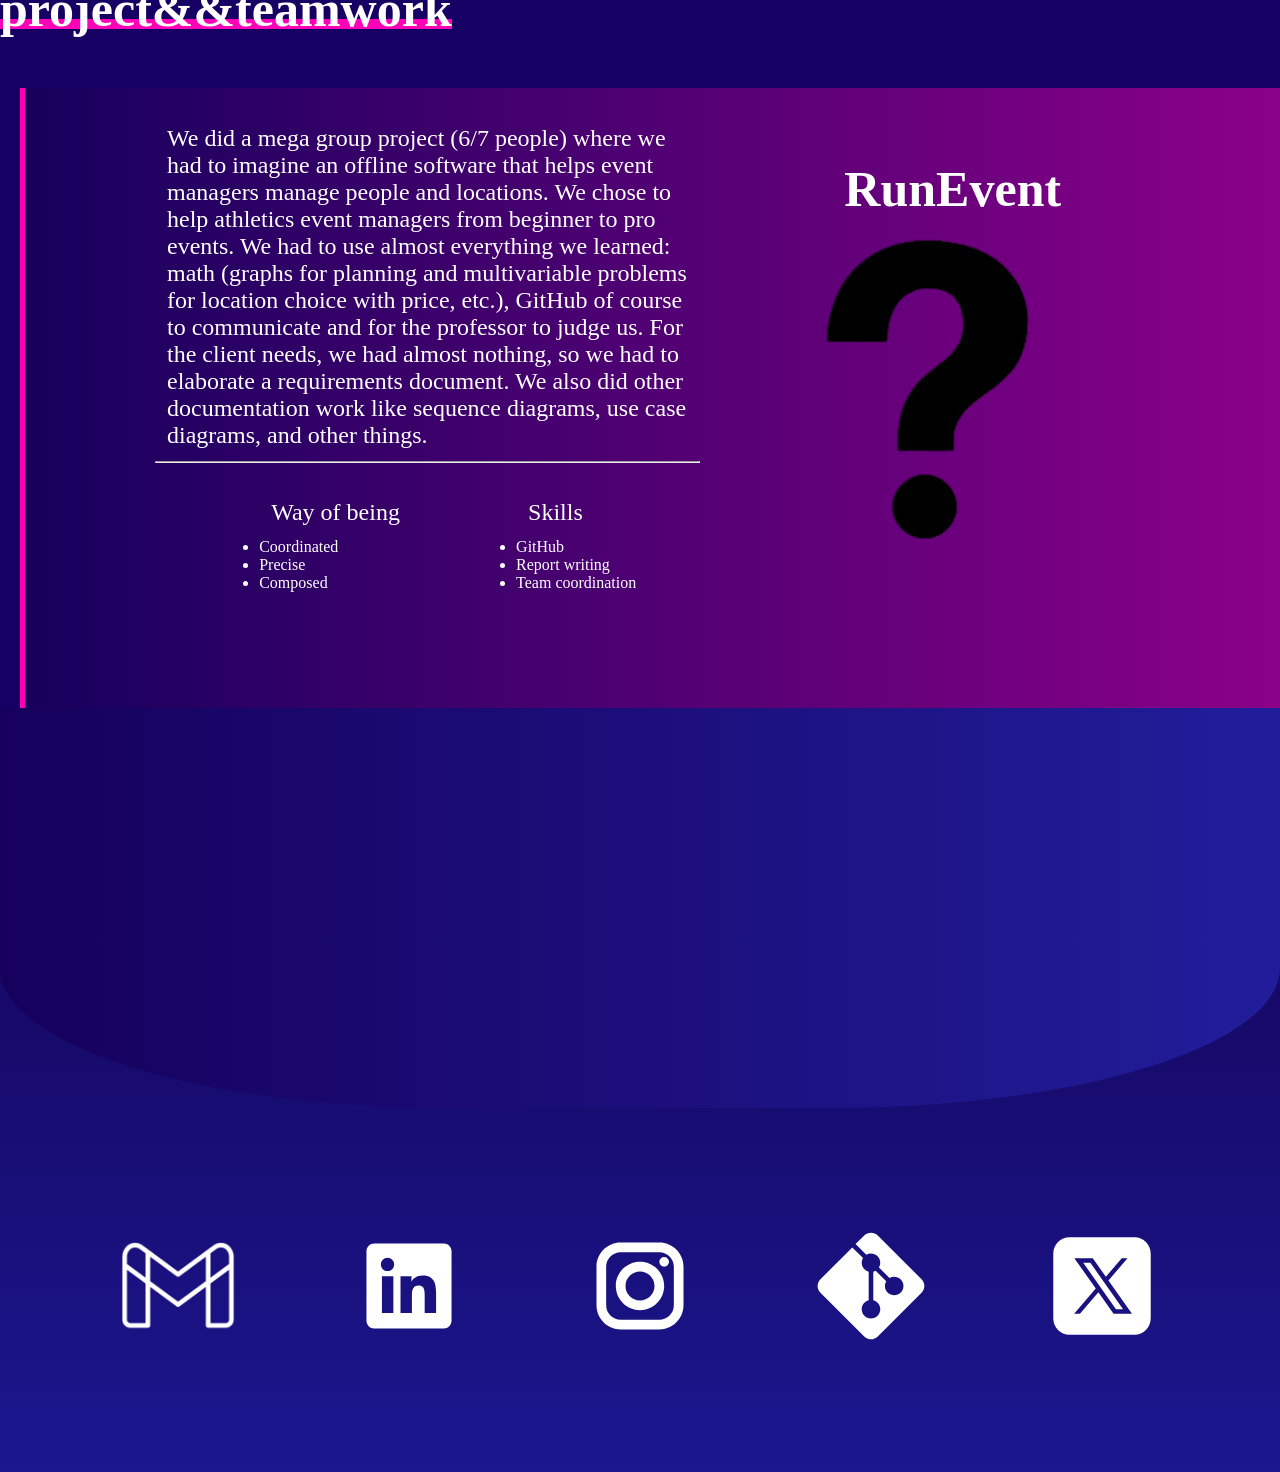
<file: teamwork.html>
<html lang="en">

<head>
    <meta charset="UTF-8">
    <meta name="viewport" content="width=device-width, initial-scale=1.0">
    <title>Portfolio FARAH Ali </title>
    <link rel="stylesheet" href="common.css">
</head>

<body>


    <a href="index.html">
        <header class="name">
            <div>
                <h2>FARAH Ali </h2>
            </div>
        </header>
    </a>


    <section class="navbar">
        <a href="index.html"> FARAH Ali </a>
        <a href="dev-and-optimize.html">devllop&&optimize</a>
        <a href="data.html">data&&admin</a>
        <a href="teamwork.html">teamwork</a>
        <a href="project.html">project</a>
    </section>

    <div></div>
    <section id="titre">
        <div>
            <h2>graph presentation</h2>
        </div>
    </section>
    <section class="categorie">
        <section id="titre-sous-titre">
            <div id="titre">
                <div>
                    <h2></h2>
                </div>
        </section>

        <div>
            <div id="gauche">
                <h2>Graph Presentation (Fusion project)</h2>
                <img src="img/graph2.png" alt="">
            </div>
            <div>
                <p>
                    I had to do a presentation on 	a graph presentation in English, focusing on data description using superlative . I
                   I animated the graph using Blender, It allowed for creative freedom. Also, it gave
                    me the opportunity to actually use the tools I learned in a practical situation that had a deadline,
                    which doesn't happen often.
                </p>
                <hr>
                <div>
                    <ul>
                        <p>Way of being</p>
                        <li>Convincing</li>
                        <li>Adaptive</li>
                    </ul>

                    <ul>
                        <p>Skills</p>
                        <li>Blender</li>
                        <li>Well spoken</li>
                    </ul>
                </div>

            </div>

        </div>
        </div>
    </section>

    <section id="titre">
        <div>
            <h2>project&&teamwork</h2>
        </div>
    </section>
    <section class="categorie">
        <section id="titre-sous-titre">
            <div id="titre">
                <div>
                    <h2></h2>
                </div>
            </div>
        </section>


        <div>
            <div>
                <p>
                    We did a mega group project (6/7 people) where we had to imagine an offline software that helps
                    event managers manage people and locations.
                    We chose to help athletics event managers from beginner to pro events. We had to use almost
                    everything we learned: math (graphs for planning and multivariable problems for location choice with
                    price, etc.), GitHub of course to communicate and for the professor to judge us.
                    For the client needs, we had almost nothing, so we had to elaborate a requirements document. We also
                    did other documentation work like sequence diagrams, use case diagrams, and other things.
                </p>
                <hr>
                <div>
                    <ul>
                        <p>Way of being</p>
                        <li>Coordinated</li>
                        <li>Precise</li>
                        <li>Composed </li>
                    </ul>

                    <ul>
                        <p>Skills</p>
                        <li>GitHub</li>
                        <li>Report writing</li>
                        <li>Team coordination</li>
                    </ul>
                </div>


            </div>
            <div id="droite">
                <h2>RunEvent</h2>
                <img src="img/question-mark.png" alt="">
            </div>
        </div>
    </section>


    </section>

    <footer>
        <div class="footer_bg">
            <div class="footer_arrondi">
            </div>
            <div id="reseaux">

                <div>
                    <div class="reseau">
                        <a href="https://workspace.google.com/intl/fr/gmail/">
                            <img src="img/logo/gmail/icons8-gmail-nouveau-1000.png" alt="Google logo">
                        </a>
                    </div>
                    <div class="reseau">
                        <a href="https://www.linkedin.com/in/ali-farah-4b3a46363/">
                            <img src="img/logo/icons8-linkedin-1000.svg" alt="LinkedIn logo">

                        </a>
                    </div>
                    <div class="reseau">
                        <a
                            href="https://www.instagram.com/le_four_tout_d_ali?utm_source=ig_web_button_share_sheet&igsh=ZDNlZDc0MzIxNw==">
                            <img src="img/logo/icons8-instagram-1000.svg" alt="">

                        </a>
                    </div>

                    <div class="reseau">
                        <a href="https://github.com/Farah-Ali-code">
                            <img src="img/logo/icons8-git-1000.svg" alt="GitHub logo">
                        </a>
                    </div>
                    <div class="reseau">
                        <a href="">
                            <img src="img/logo/X/icons8-twitterx-1000.svg" alt="Twitter logo">

                        </a>
                    </div>
                </div>

            </div>
            <!-- 
            <div class="social">
                <br>
            <br>
            <p>copy right @ cc ....</p>
            <p>mentions légal</p>
            <p>contact</p>
            <p>ali.farah.etu@gmail.com</p>
            <br>
            </div> -->


        </div>

    </footer>
</body>

</html>
</file>
<file: common.css>
:root {
    --col: rgb(255, 255, 255);
    --roro: rgba(160, 13, 13, 0.623);
    --purple: rgb(255, 0, 183);
    --bleu: rgb(44, 58, 216);
    --bleu-foncÃ©: rgb(35, 44, 204);
    --belu-petrole: rgb(22, 0, 99);
    --bleu-claire: rgb(25, 69, 157);
    --bleu-footer: rgb(19, 13, 130);
    --couleur-de-catÃ©gorie: rgb(5, 5, 5);
    --violet: rgb(100, 0, 150);
}


a {
    color: var(--col);
}

li {
    color: white;
}

p {
    margin: 12px;
    font-size: 1.5rem;
    color: var(--col);
}

h1 {
    color: var(--col);
}

h2 {
    color: var(--col);
}

h3 {
    color: var(--col);
}

h4 {
    color: var(--col);
}

th * {

} 

body {
    margin: 0px;
    padding: 0px;
    background: var(--belu-petrole);

}
body *{
    font-family: 'Roboto';
}

section {
    margin: 0px;
    padding: 0px;
}

div {
    margin: 0px;
    padding: 0px;
}

a {
    text-decoration: none;
    color: var(--col);
}

header {
    display: flex;
    width: 100%;
}


header img {
    position: static;

    height: 95vh;
    padding: 0%;
    margin: 0%;
    width: 100%;
}

/*========================================================================================
                                        2iÃ©me header
========================================================================================*/
.name {
    margin-bottom: -50px;
    display: flex;
    justify-content: center;
    align-items: center;
    height: 102vh;
    background: #682a9b;
    background: linear-gradient(0deg, var(--belu-petrole) 0%, var(--violet) 100%);
}



.navbar {
    z-index: 100;
    position: sticky;
    top: 40px;
    transform: translateY(-20px);
    /* DÃ©calage de 20px vers le bas */
    margin: 0px;
    padding: 0px;
    display: flex;
    border-radius: 16px;

    /* From https://css.glass */
    background: rgba(255, 255, 255, 0.14);
    box-shadow: 0 4px 30px rgba(0, 0, 0, 0.1);
    backdrop-filter: blur(9.1px);
    -webkit-backdrop-filter: blur(9.1px);
    border: 1px solid rgba(255, 255, 255, 0.3);
    justify-content: center;
    justify-content: space-evenly;
    align-items: center;
}

.navbar * {
    font-size: 25px;
}

.navbar a {
    text-align: center;
    width: 100%;
    height: 100%;
    padding: 0px;
    padding-top: 25px;
    padding-bottom: 25px;

}

.navbar a:hover {
    color: rgb(255, 255, 255);
    background-color: rgba(0, 157, 255, 0.15);
    backdrop-filter: blur(9.1px);
}


.navbar a:hover:first-child {
    border-top-left-radius: 16px;
    border-bottom-left-radius: 16px;
}

.navbar a:hover:last-child {
    border-top-right-radius: 16px;
    border-bottom-right-radius: 16px;
}


.navbar+div+* {
    position: relative;
    top: -25px;
}

table {
    margin: 0px;
    margin-top: -2%;
    margin-bottom: 5%;
    width: 100%;
    border-collapse: collapse;
}

th,
td {
    width: 33.33%;
    border: 2px solid white;
    text-align: center;
    padding: 10px;
    text-align: start;
}

h2 {
    height: max-content;
    text-wrap: unset;
    margin: 0px;
    font-size: 50px;
    position: relative;
    display: inline-block;
    z-index: 1;
    /* Place le texte au-dessus */
}

h3 {
    padding: 0px;
    margin: 0px;
}


tr>th>h2::after {
    content: '';
    position: absolute;
    bottom: 15%;
    /* DÃ©cale l'underline vers le bas */
    left: 0;
    width: 100%;
    height: 20%;
    z-index: -1;
    /* Place le texte au-dessus */
}

tr>th:first-child h2::after {
    background-color: var(--roro);
    /* Couleur du soulignement */
}

tr>th:nth-child(2) h2::after {
    background-color: var(--purple);
    /* Couleur du soulignement */
}


tr>th:last-child h2::after {
    background-color: var(--bleu);
    /* Couleur du soulignement */
}

.titre-sous-titre>div {
    flex-direction: column;
}

.categorie {
    flex-wrap: wrap;
    border-style: solid;
    border-color: rgb(255, 255, 255);
    border-width: 0px;
    border-left-width: 5px;
    padding-left: 5px;

    margin-left: 20px;
}

.categorie>div {
    padding:  2% 8% 0% 8%;
    display: flex;
    flex-wrap: nowrap;
    justify-content: space-between;
    flex-direction: row;
    align-items: center;
}

.categorie>div:last-child{
    padding:  2% 8% 8% 8%;
}

.categorie>div>div>div {
    display: flex;
    flex-direction: row;
    justify-content: space-evenly;
}

.categorie>div>div>img {
    width: 100%;
    object-fit: contain;
    max-height: 380px;
}

#droite {
    width: 50%;
    height: 100%;
    justify-content: left;
}

#droite>h2{
    width: 100%;
    text-align: center;
}

div:has(#droite)>div:not(#droite) {
    padding: 25px;
    padding-top: 0px;
    padding-bottom: 0px;
    width: 60%;
}


#gauche {
    width: 40%;
    height: 100%;
    justify-content: right;
}

#gauche>h2{
    width: 100%;
    text-align: center;
}

#gauche+* {
    justify-content: center;
    text-align: left;
    padding: 25px;
    width: 60%;
}


img {
    width: 100%;
    padding: 0%;
    height: auto;
}

#titre-sous-titre {
    margin: 30px;
    margin-top: 50px;
    margin-bottom: 0px;
    display: flex;
}


#titre-sous-titre>div {
    display: flex;
    flex-direction: column;
}

#titre {
    display: inline-block;
    align-items: flex-start;
}

#titre h2 {
    display: inline-block;
    position: relative;
    height: max-content;
    text-wrap: unset;
    margin: 0px;
    font-size: 50px;
    z-index: 2;
    /* Place le texte au-dessus */
}

#titre>div {
    position: relative;
    /* parent positionnÃ© */
    display: inline-block;
}




.sous-titre {
    justify-content: end;
    flex-grow: 1;
    height: auto;
    width: auto;
    border-style: solid;
    border-color: aliceblue;
    border-width: 0px;
    border-left-width: 1px;
    padding-left: 5px;
    padding-top: 5%;
    margin-top: 5%;
}

.sous-titre:nth-child(1){
    margin-top: 0;
}

#titre-sous-titre-invisble {
    margin: 0px;
    display: flex;
}

#titre-sous-titre-invisble>div {
    display: flex;
    flex-direction: column;
}


#titre-sous-titre-invisble>#titre>div>h2 {
    visibility: hidden;
}

#titre-sous-titre-invisble>#titre>div::after {
    visibility: hidden;
}

.categorie>.titre-sous-titre~* {
    margin: 0;
    margin-top: 25px;
    margin-bottom: 25px;
}


/* catÃ©gorie landing page ====================================*/



body {
    --couleur-de-catÃ©gorie: var(--roro)
}

/*titre hors catÃ©gorie */
body>#titre>div::after {
    background-color: var(--couleur-de-catÃ©gorie);
}

body>.categorie {
    border-color: var(--couleur-de-catÃ©gorie);
    background: var(--couleur-de-catÃ©gorie);
    background: linear-gradient(90deg, rgb(22, 0, 92, 1) 0%,
            var(--couleur-de-catÃ©gorie) 200%);
}


/*titre dans la catÃ©gorie */
#titre>div::after {
    content: "";
    position: absolute;
    bottom: 15%;
    /* collÃ© en bas */
    left: 0;
    width: 100%;
    height: 10px;
    /* juste une petite bande */
    background-color: var(--couleur-de-catÃ©gorie);
    z-index: 0;
}


/*----------------------------------------------------------------------------*/



/*titre hors catÃ©gorie */
body>#titre:nth-child(6)>div::after {
    --couleur-de-catÃ©gorie: var(--purple);
}

body>.categorie:nth-child(7) {
    --couleur-de-catÃ©gorie: var(--purple)
}


/*----------------------------------------------------------------------------*/

/*titre hors catÃ©gorie */
body>#titre:nth-child(8)>div::after {
    --couleur-de-catÃ©gorie: var(--bleu);
}

body>.categorie:nth-child(9) {
    --couleur-de-catÃ©gorie: var(--bleu);
}


/*----------------------------------------------------------------------------*/

/*titre hors catÃ©gorie */
body>#titre:nth-child(10)>div::after {
    --couleur-de-catÃ©gorie: var(--bleu);
}

body>.categorie:nth-child(11) {
    --couleur-de-catÃ©gorie: var(--bleu);
}


/*----------------------------------------------------------------------------*/




.page {
    display: flex;
    flex-direction: column;
}

.horizontal-scroll-container {
    padding: 0;
    width: auto;
    height: 50%;
    overflow-x: auto;
    /* Permet de dÃ©filer horizontalement */
    white-space: nowrap;
    /* EmpÃªche le retour Ã  la ligne pour les Ã©lÃ©ments enfants */
}

.horizontal-scroll-container::-webkit-scrollbar {
    display: none;
    /* Chrome, Safari, Opera */
}


.horizontal-scroll-container>.horizontal-menu {
    width: auto;
}

.horizontal-menu {
    height: auto;
    display: inline-block;
    display: flex;
    align-items: center;
    white-space: nowrap;
}


.menu-item {
    display: inline-block;
    color: white;
    padding: 10px;
    margin-right: 10px;
    text-align: center;
    width: 570px;
    height: 300px;
    border-radius: 5px;
}

.menu-item>img {
    object-fit: cover;
    height: 100%;
}




/* catÃ©gorie landing page ===================================================*/



.footer_bg {
    position: relative;
    background: linear-gradient(-180deg, rgb(19, 1, 81) 0%, var(--bleu-foncÃ©) 200%);
}

.footer_arrondi {
    position: static;
    background: var(--bleu);
    background: linear-gradient(90deg, rgba(22, 0, 92, 1) 0%, var(--bleu) 200%);
    height: 400px;
    border-bottom-left-radius: 35%;
    border-bottom-right-radius: 35%;
}

#reseaux>div {
    display: flex;
    flex-wrap: wrap;
    justify-content: center;
    justify-content: space-evenly;
    width: 95%;
    padding: 2rem;
    min-height: 300px;
}

#reseaux>div>div {
    width: 10%;
}

.reseau {
    width: 10%;
    height: auto;
    margin-left: 2%;
    margin-right: 2%;
    display: flex;
    align-items: center;
    text-align: center;
}

.reseau>a {
    height: auto;
    margin-left: 2%;
    margin-right: 2%;
    display: flex;
    align-items: center;
    text-align: center;
}

.reseau img {
    width: 100%;
    height: auto;
    margin-bottom: 0.5rem;
}

.reseau p {
    margin: 0;
    font-weight: bold;
    font-size: 0.9rem;
}

#reseaux_2 {
    display: flex;
    flex-wrap: wrap;
    justify-content: center;
    justify-content: space-evenly;
    width: 100%;
    min-height: 300px;


    backdrop-filter: blur(2.1px);

    -webkit-backdrop-filter: blur(2.1px);

}

.footer_bg_2>.social {
    backdrop-filter: blur(2.1px);
    background-color: transparent;
    -webkit-backdrop-filter: blur(2.1px);
}


#reseaux_2>div {
    display: flex;
    flex-wrap: wrap;
    justify-content: center;
    justify-content: space-evenly;
    width: 95%;
    padding: 2rem;
    min-height: 300px;
}

#reseaux_2>div>div {
    width: 10%;
}

#reseaux_2>div>div>a>img {
    filter: invert(100%);
}

#reseaux>div>div>a>img {
    filter: invert(100%);
}

.social {
    display: flex;
    flex-direction: row;
    background-color: var(--bleu-footer);
}

.lien {
    text-decoration: dotted;
    text-decoration-line: underline;
}

/*==========================================project ==============================================*/
* #project {
    background-image: repeating-linear-gradient(0deg, rgb(3, 3, 3) 0px, rgb(0, 0, 0) 1px, transparent 1px, transparent 21px),
        repeating-linear-gradient(90deg, rgb(0, 0, 0) 0px, rgb(0, 0, 0) 1px, transparent 1px, transparent 21px), linear-gradient(90deg, hsl(144, 0%, 9%), hsl(144, 0%, 9%));
}

.project-section>div:nth-child(2)~* {
    background: rgba(255, 0, 242, 0.01);
    box-shadow: 0 4px 30px rgba(0, 0, 0, 0.1);
    backdrop-filter: blur(2.1px);
    -webkit-backdrop-filter: blur(9.1px);
}

.project-section>div:nth-child(2)~*>#gauche>img {
    filter: drop-shadow(30px 15px 4px #4e1b55 0, 1);
}

.project-section>div:nth-child(2)~*>#droite>img {}


#custom-square-left {
    /*https://wweb.dev/resources/css-separator-generator*/
    margin-bottom: 35%;
    height: 45%;
    background-color: rgb(103, 0, 112, 0.75);
    clip-path: polygon(0% 0%,
            100% 0%,
            100% 65%,
            0% 100%);
    /* CrÃ©e un carrÃ© avec un sommet plus bas */
}



.project-section>#custom-square-left {
    display: flex;
    justify-content: center;
    align-items: center;
}

#custom-square-right {
    /*https://wweb.dev/resources/css-separator-generator*/
    margin-bottom: 25%;
    height: 55%;
    background-color: rgb(103, 0, 112, 0.75);
    clip-path: polygon(0% 0%,
            100% 0%,
            100% 100%,
            0% 65%);
    /* CrÃ©e un carrÃ© avec un sommet plus bas */
}

.project-section>#custom-square-right {
    display: flex;
    justify-content: center;
    align-items: center;
}

.project-section {
    position: relative;
}

.project-section>div {
    padding: 2%;
    display: flex;
    flex-wrap: nowrap;
    justify-content: space-between;
    flex-direction: row;
    align-items: center;
    margin: 0;
    margin-top: 15px;
    margin-bottom: 15px;
}

.project-section>.banner {
    padding: 0%;
}



.project-section>.banner>img {
    position: absolute;
    height: auto;
    top: 0;
    z-index: -1;
}

/* dÃ©cale la premiÃ©re image pour combler l'espace de la navbar*/
.project-section:nth-child(3)>.banner>img {
    top: -100px;
}

.project-section:nth-child(3)>#custom-square-left {
    position: relative;
    top: -100px;
}
</file>
